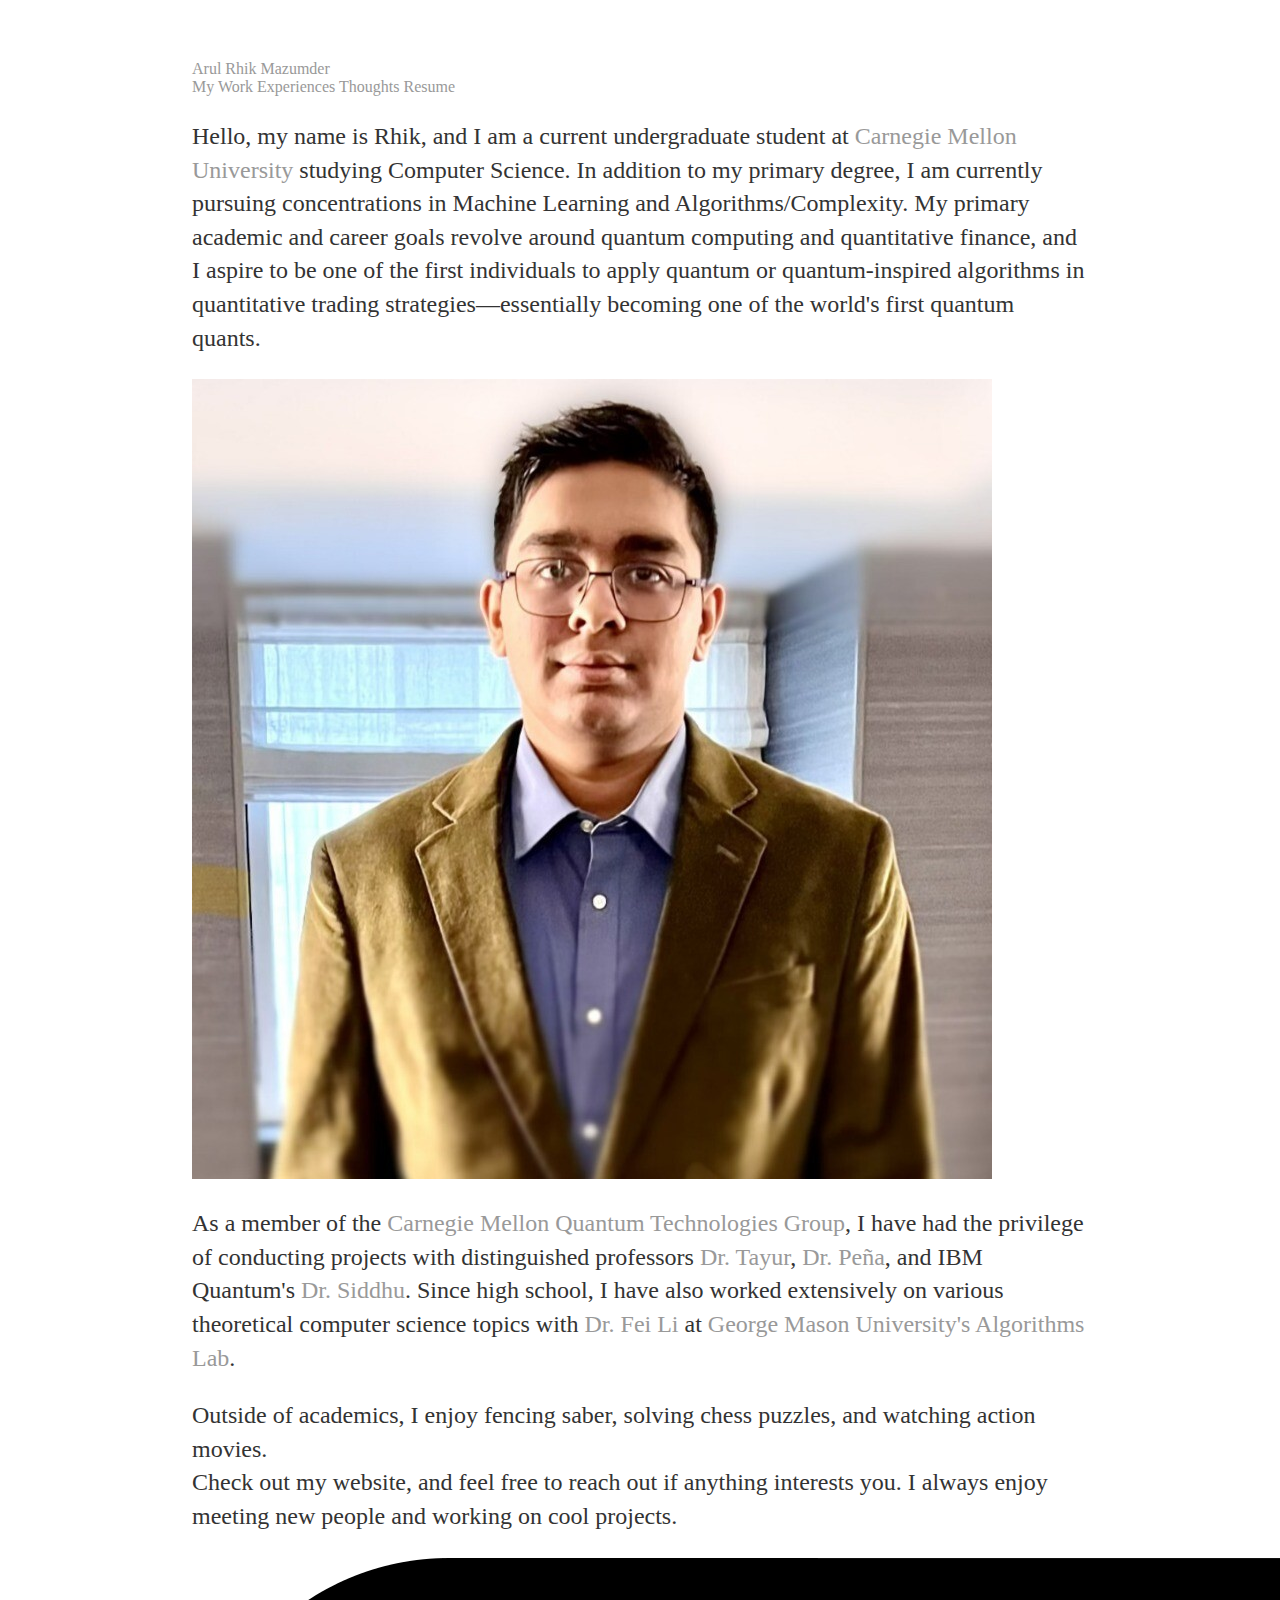
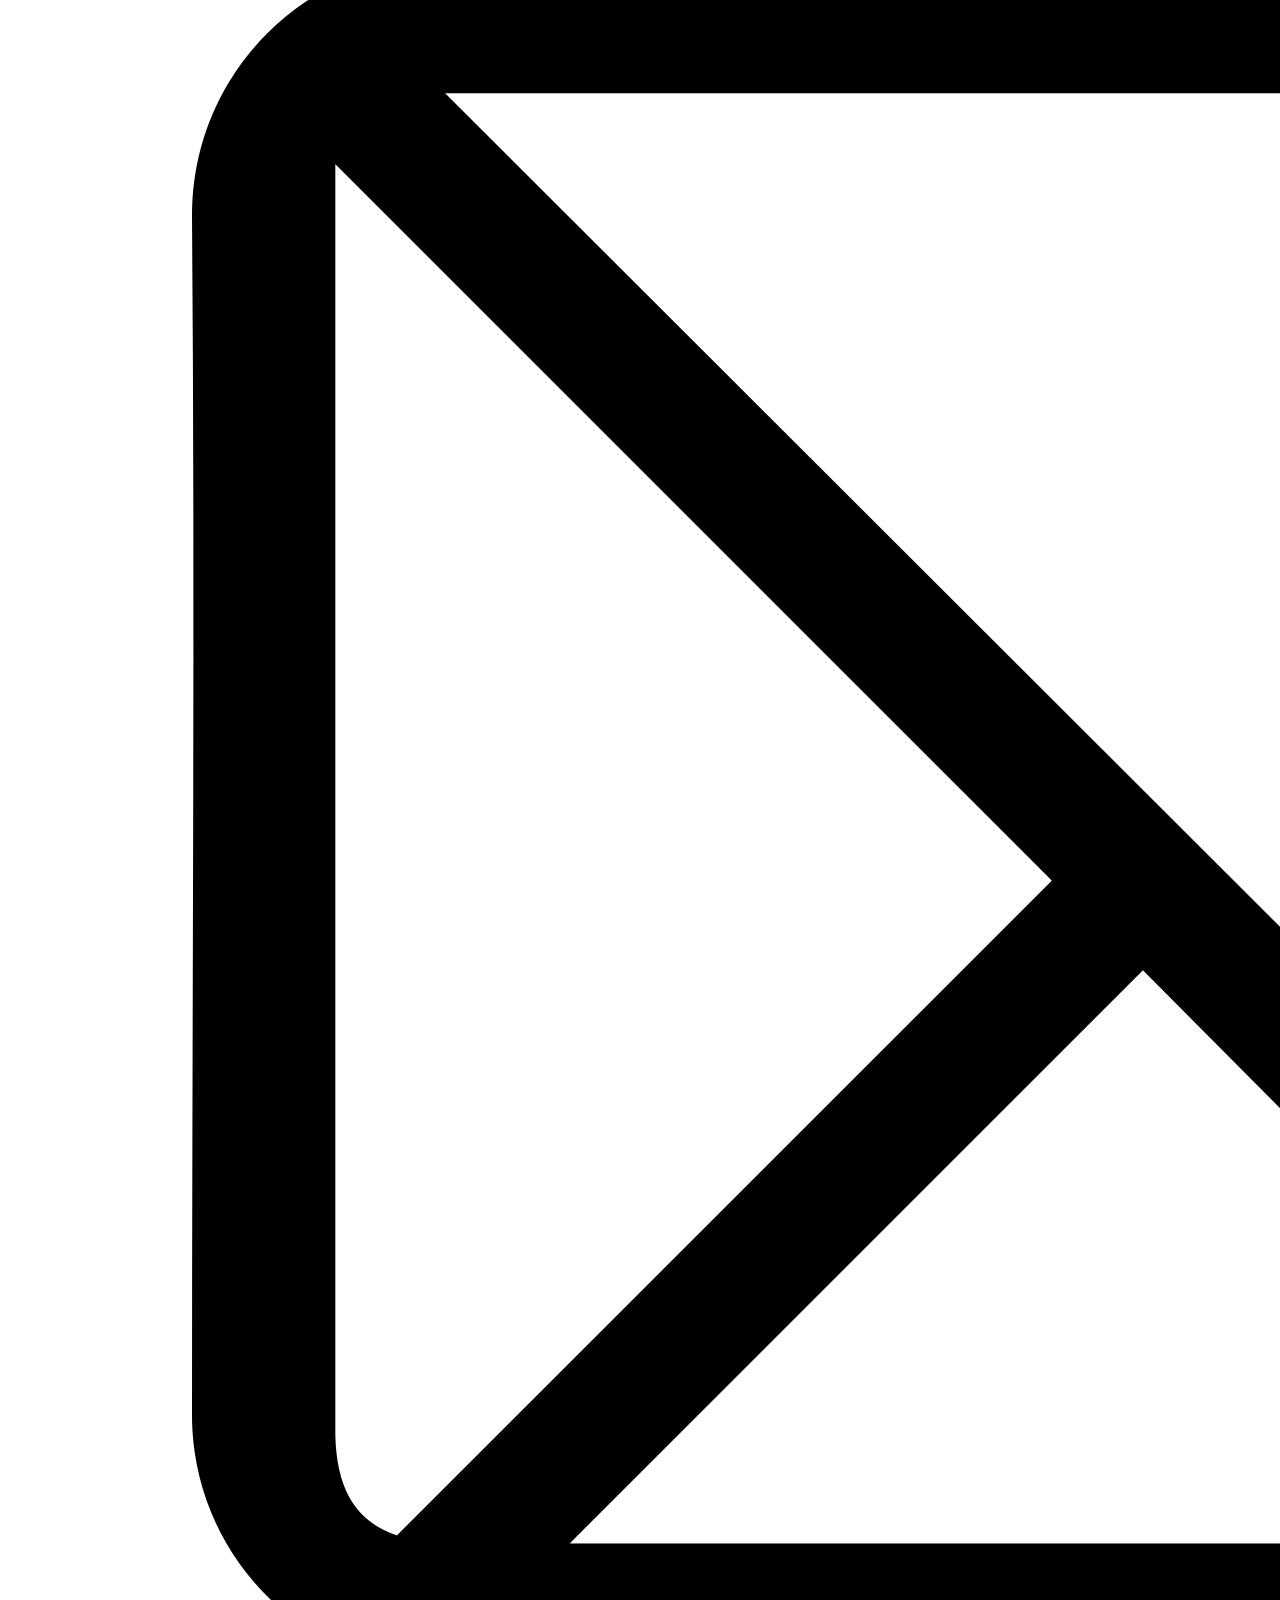
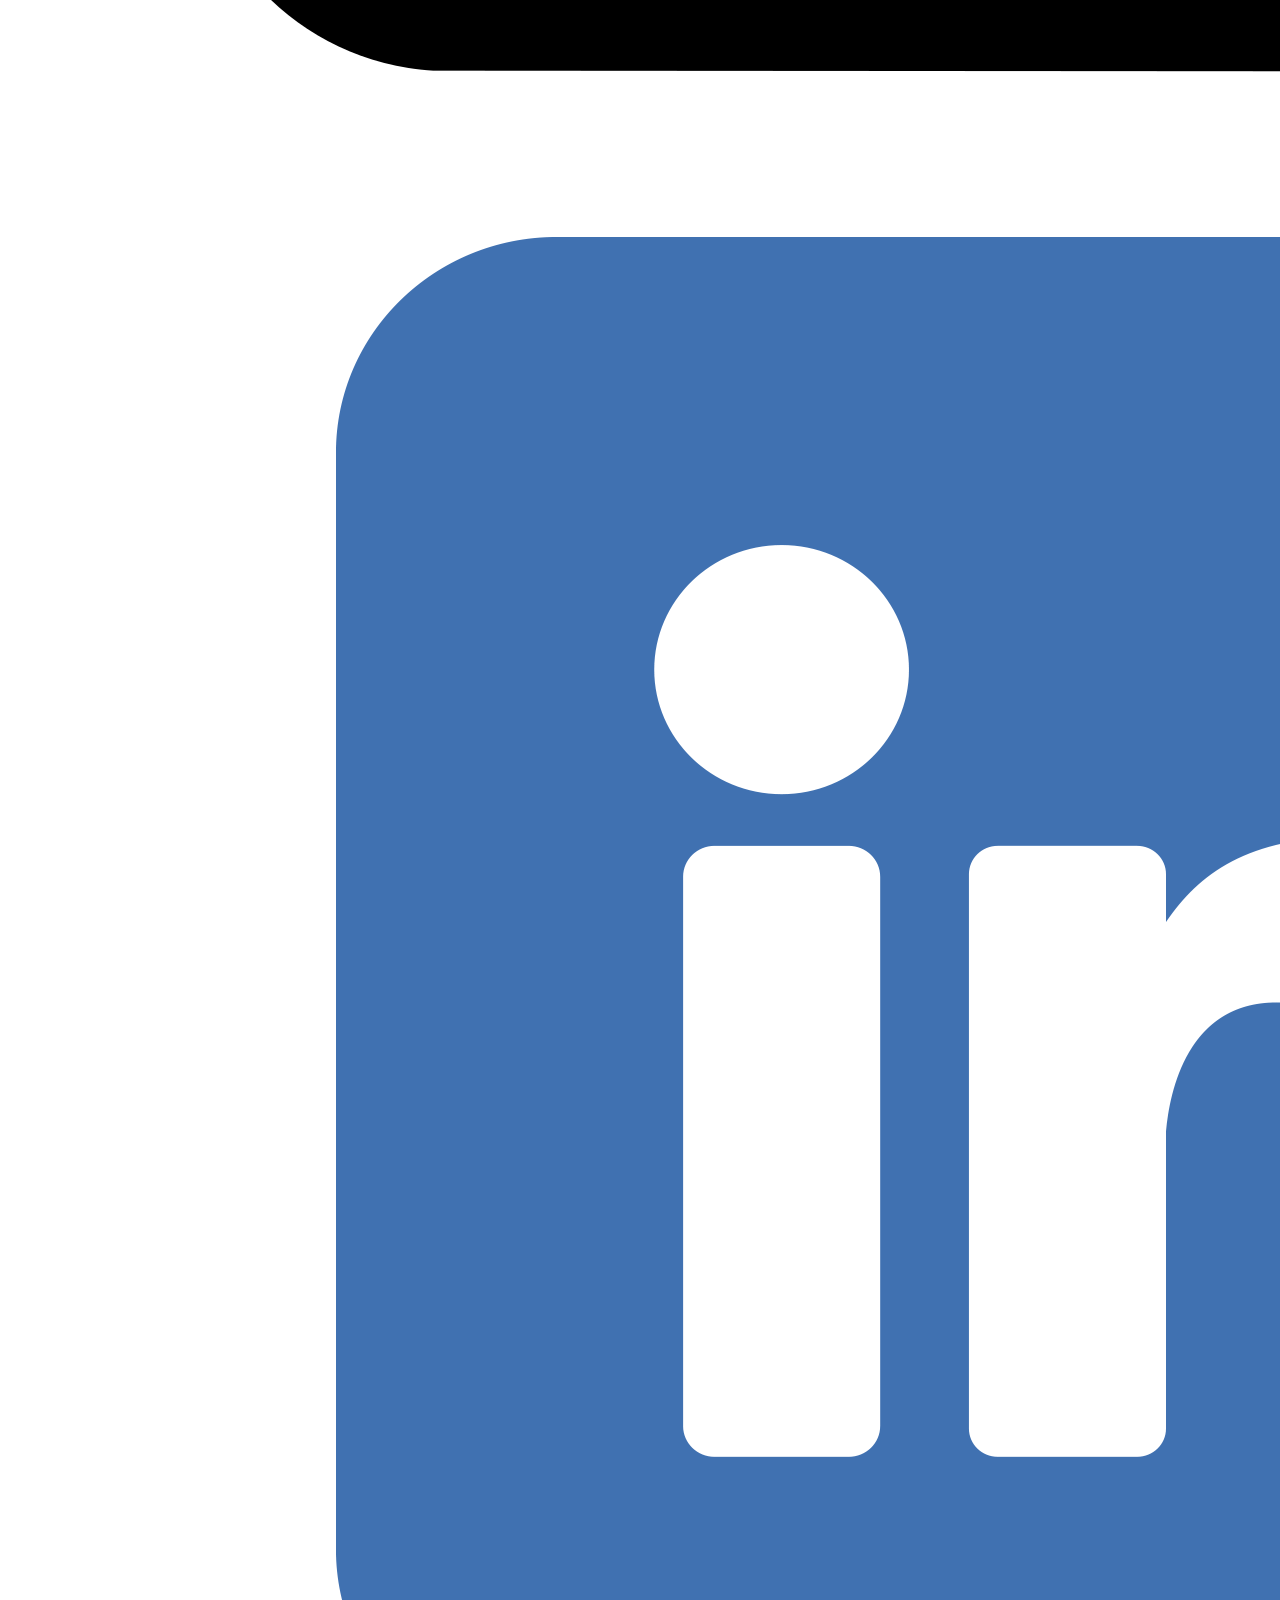
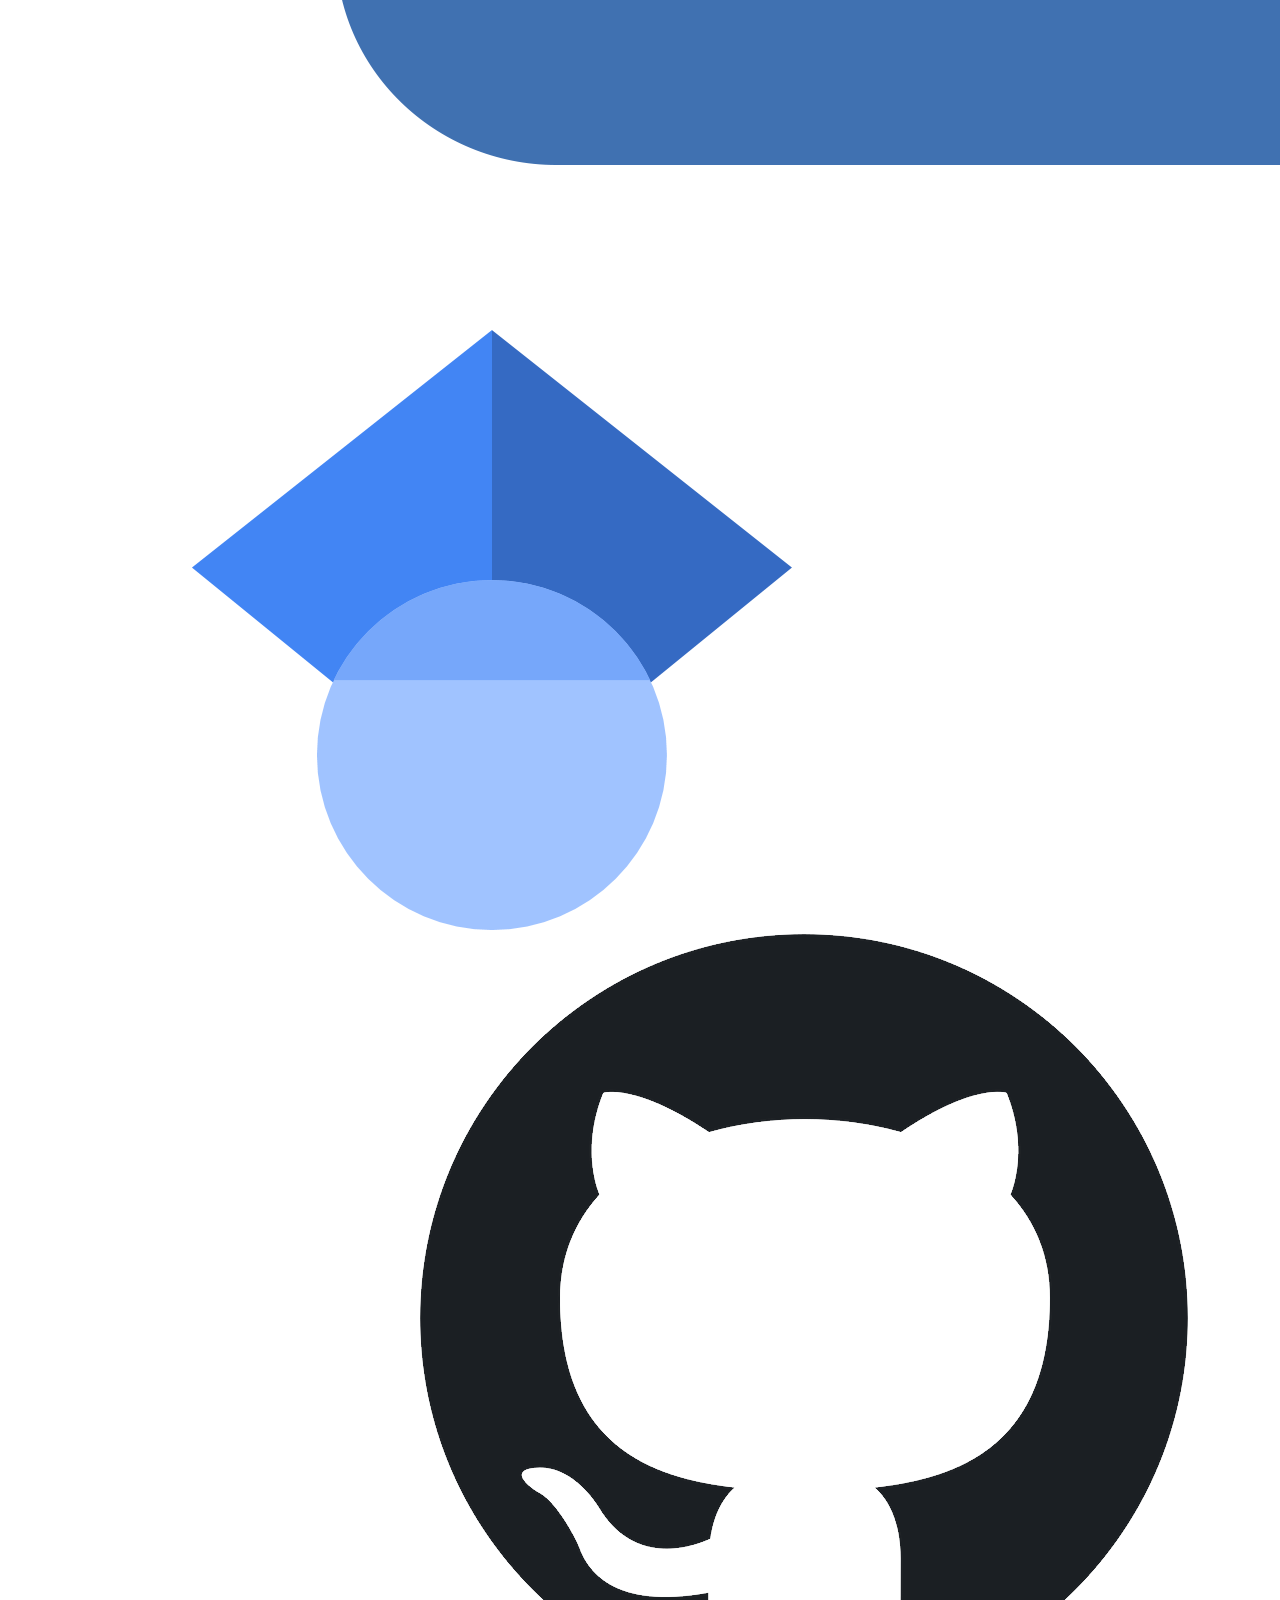
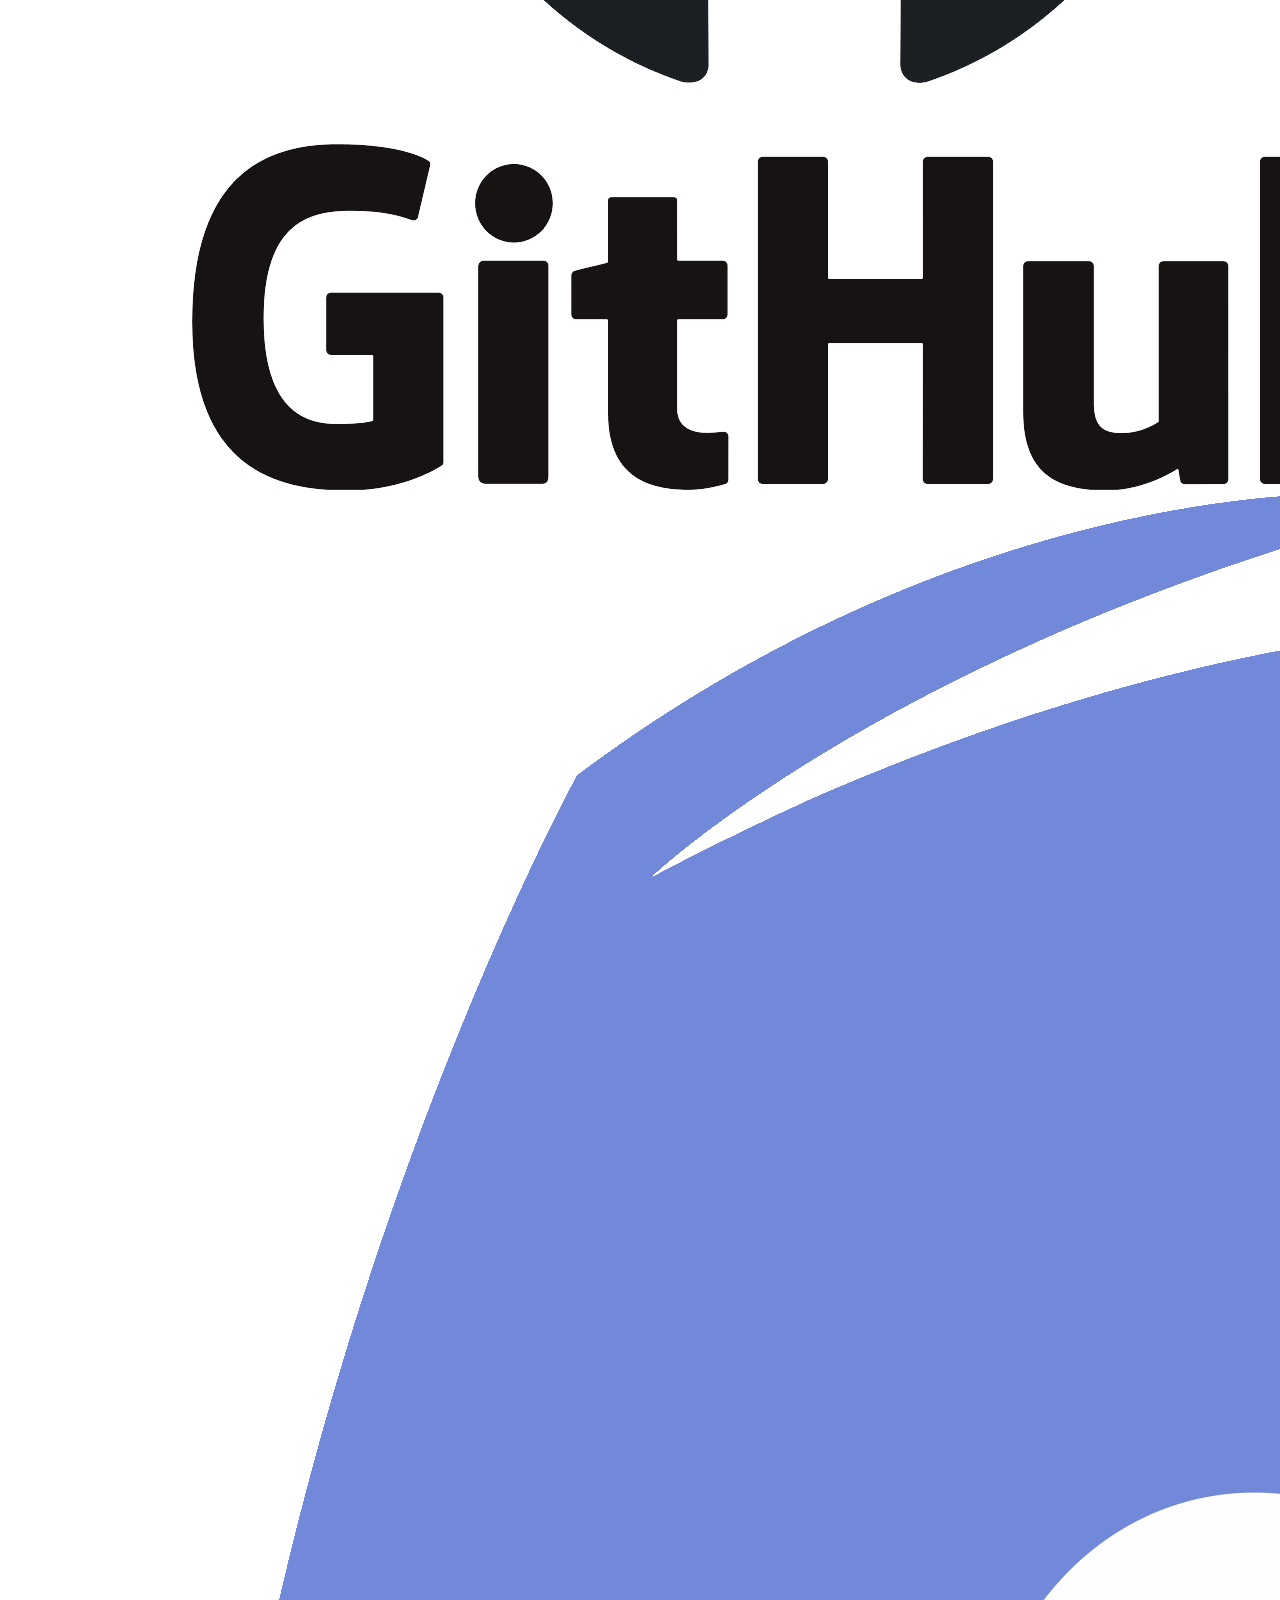
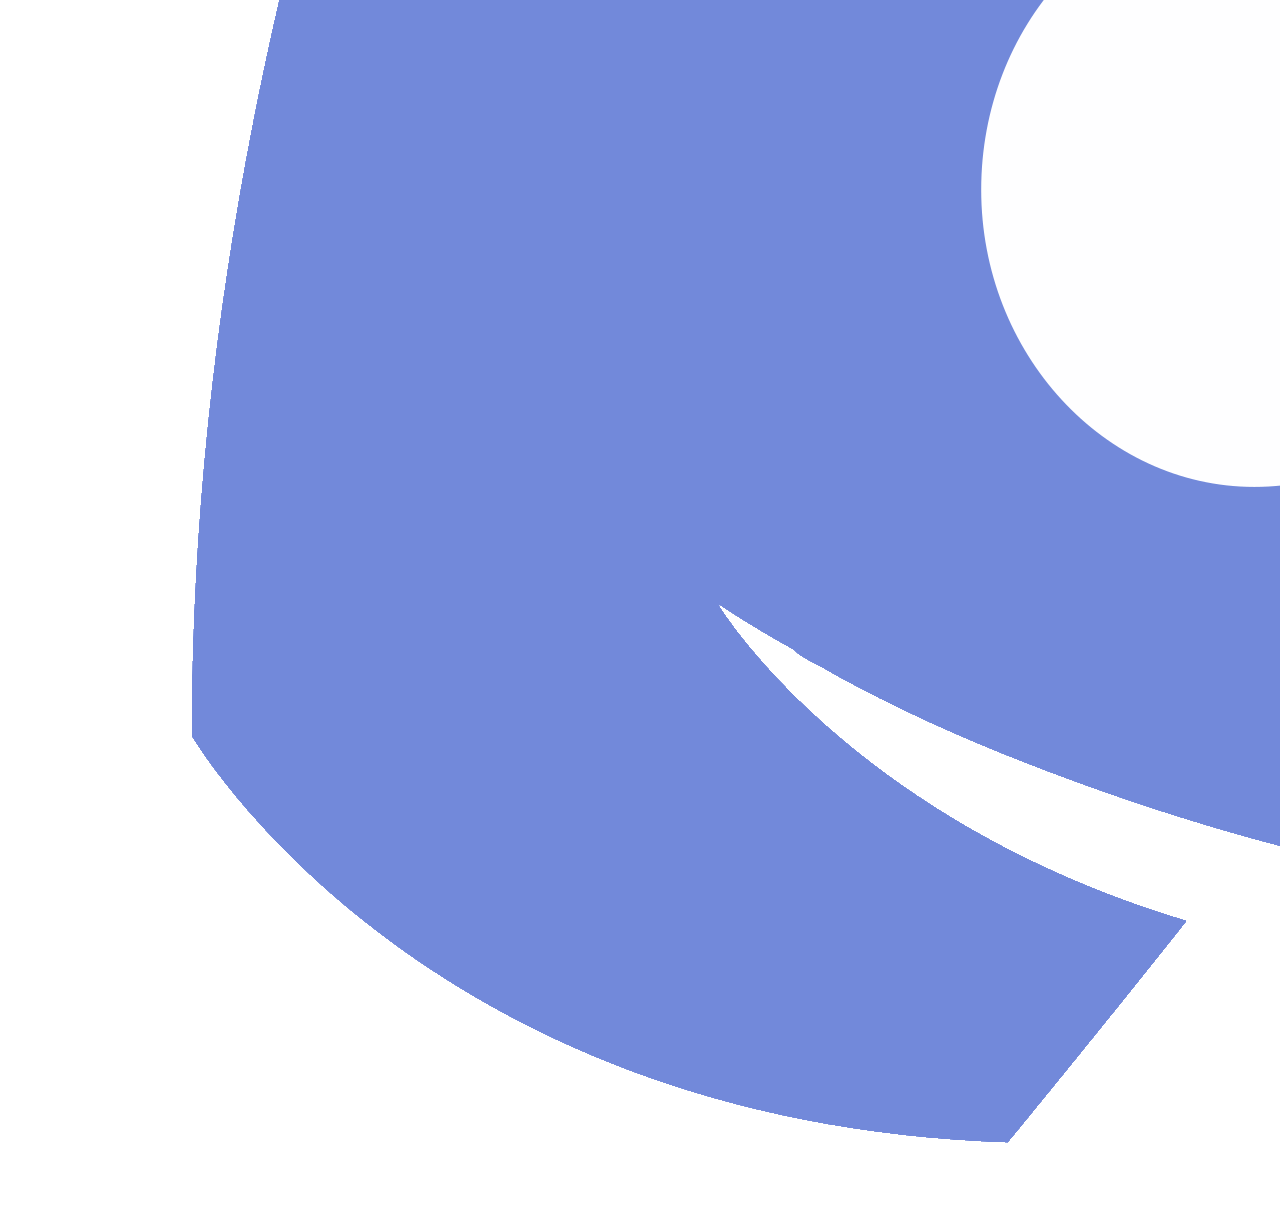
<file: index.html>
<!DOCTYPE html>
<html>
    <head>
        <link rel="stylesheet" href="main.css">
        <link href="https://fonts.googleapis.com/css2?family=Open+Sans:wght@400;700&display=swap" rel="stylesheet">
        <link rel="stylesheet" href="https://cdnjs.cloudflare.com/ajax/libs/font-awesome/6.0.0-beta3/css/all.min.css">
    </head>
    <body>
        <div class="top">
            <div class="topnav">
                <a class="main" href="index.html">Arul Rhik Mazumder</a>
                <div class = "nav">
                    <a href="projects.html">My Work</a>
                    <a href="education.html">Experiences</a>
                    <a href="blog.html">Thoughts</a>
                    <a href="updated_resume.pdf">Resume</a>
                </div>
            </div>
        </div>
        <div class="container">
            <p>Hello, my name is Rhik, and I am a current undergraduate student at <a href="https://www.cmu.edu/" target="_blank">Carnegie Mellon University</a> studying Computer Science.
                In addition to my primary degree, I am currently pursuing concentrations in Machine Learning and Algorithms/Complexity. My primary academic and career goals revolve around quantum computing and quantitative finance, and I aspire to be one of the first individuals to apply quantum or quantum-inspired algorithms in quantitative trading strategies—essentially becoming one of the world's first quantum quants.<br>
            </p>
            <img src="media/images/headshot.jpg" alt="headshot.jpg">
        </div>
        <p> As a member of the <a href="https://www.cmu.edu/tepper/faculty-and-research/research/quantum-computing-business.html" target="_blank">Carnegie Mellon Quantum Technologies Group</a>, I have had the privilege of conducting projects with distinguished professors <a href="https://scholars.cmu.edu/4733-sridhar-tayur" target="_blank">Dr. Tayur</a>, <a href="https://www.cmu.edu/math/people/faculty/pena.html" target="_blank">Dr. Peña</a>, and IBM Quantum's <a href="https://ieeexplore.ieee.org/author/37088887621" target="_blank">Dr. Siddhu</a>. Since high school, I have also worked extensively on various theoretical computer science topics with <a href="https://www.gmu.edu/profiles/fli4" target="_blank">Dr. Fei Li</a> at <a href="https://sites.google.com/site/algorithmlabgmu/home?authuser=0" target="_blank">George Mason University's Algorithms Lab</a>.
        </p>
        <p> Outside of academics, I enjoy fencing saber, solving chess puzzles, and watching action movies. <br>
            Check out my website, and feel free to reach out if anything interests you. I always enjoy meeting new people and working on cool projects.
        </p>
        <div class="social-icons">
            <a href="mailto:arul.rhik@gmail.com?subject=Hello%20Arul&body=Hi%20Arul,%0D%0A%0D%0AI%20wanted%20to%20reach%20out%20to%20you%20regarding..." class="email-link">
                <img src="media/images/email-icon-png-download-icons-logos-emojis-email-icons-2400 (1).png" alt="Gmail">
            </a>
            <a href="https://www.linkedin.com/in/arul-mazumder-370294239/">
                <img src="media/images/Linkedin-logo-on-transparent-Background-PNG-.png" alt="LinkedIn">
            </a>
            <a href="https://scholar.google.com/citations?user=NU6USH0AAAAJ&hl=en">
                <img src="media/images/google-scholar.png" alt="Google scholar">
            </a>
            <a href="https://github.com/arulrhikm" target="_blank">
                <img src="media/images/github_PNG20.png" alt="GitHub">
            </a>
            <a href="https://discordapp.com/users/TheBigR#0701" target="_blank">
                <img src="media/images/17-179788_discord-logo-01-discord-logo-png.png" alt="Discord">
            </a>
        </div>
    </body>
</html>
</file>
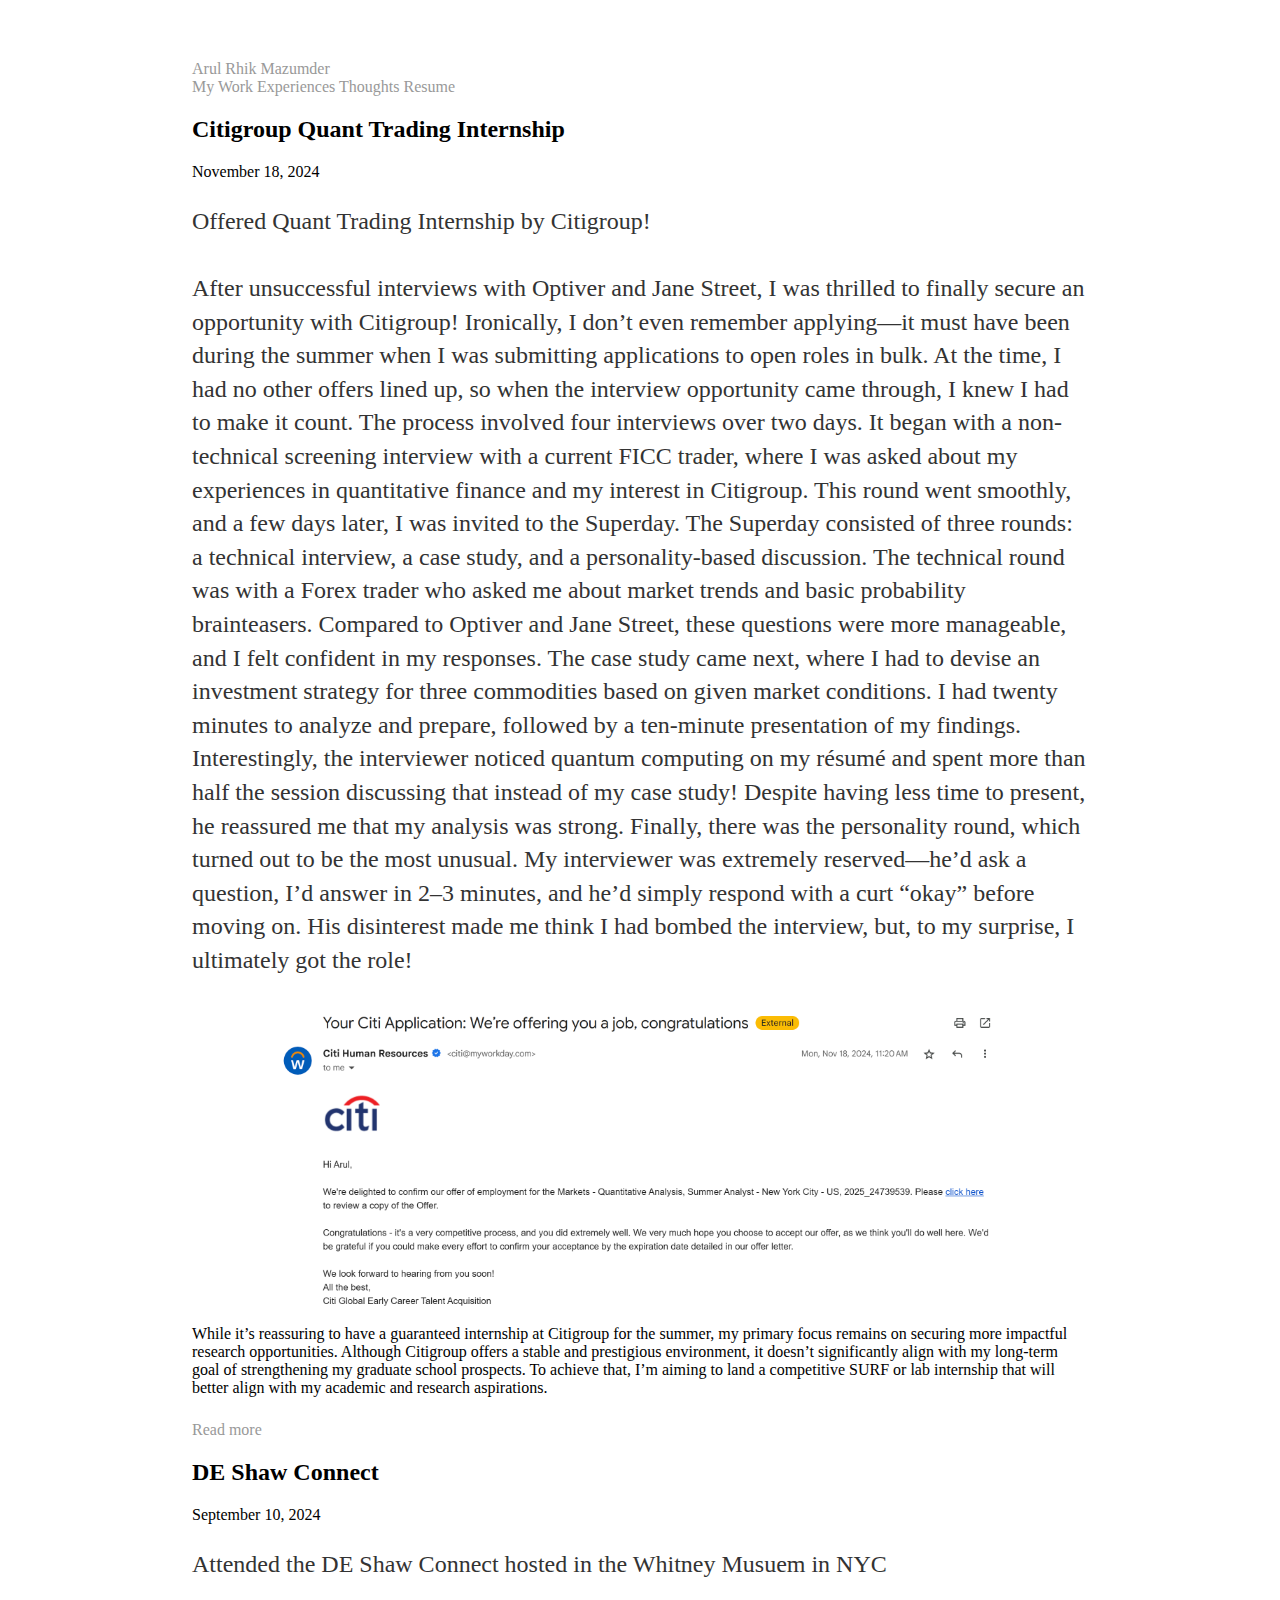
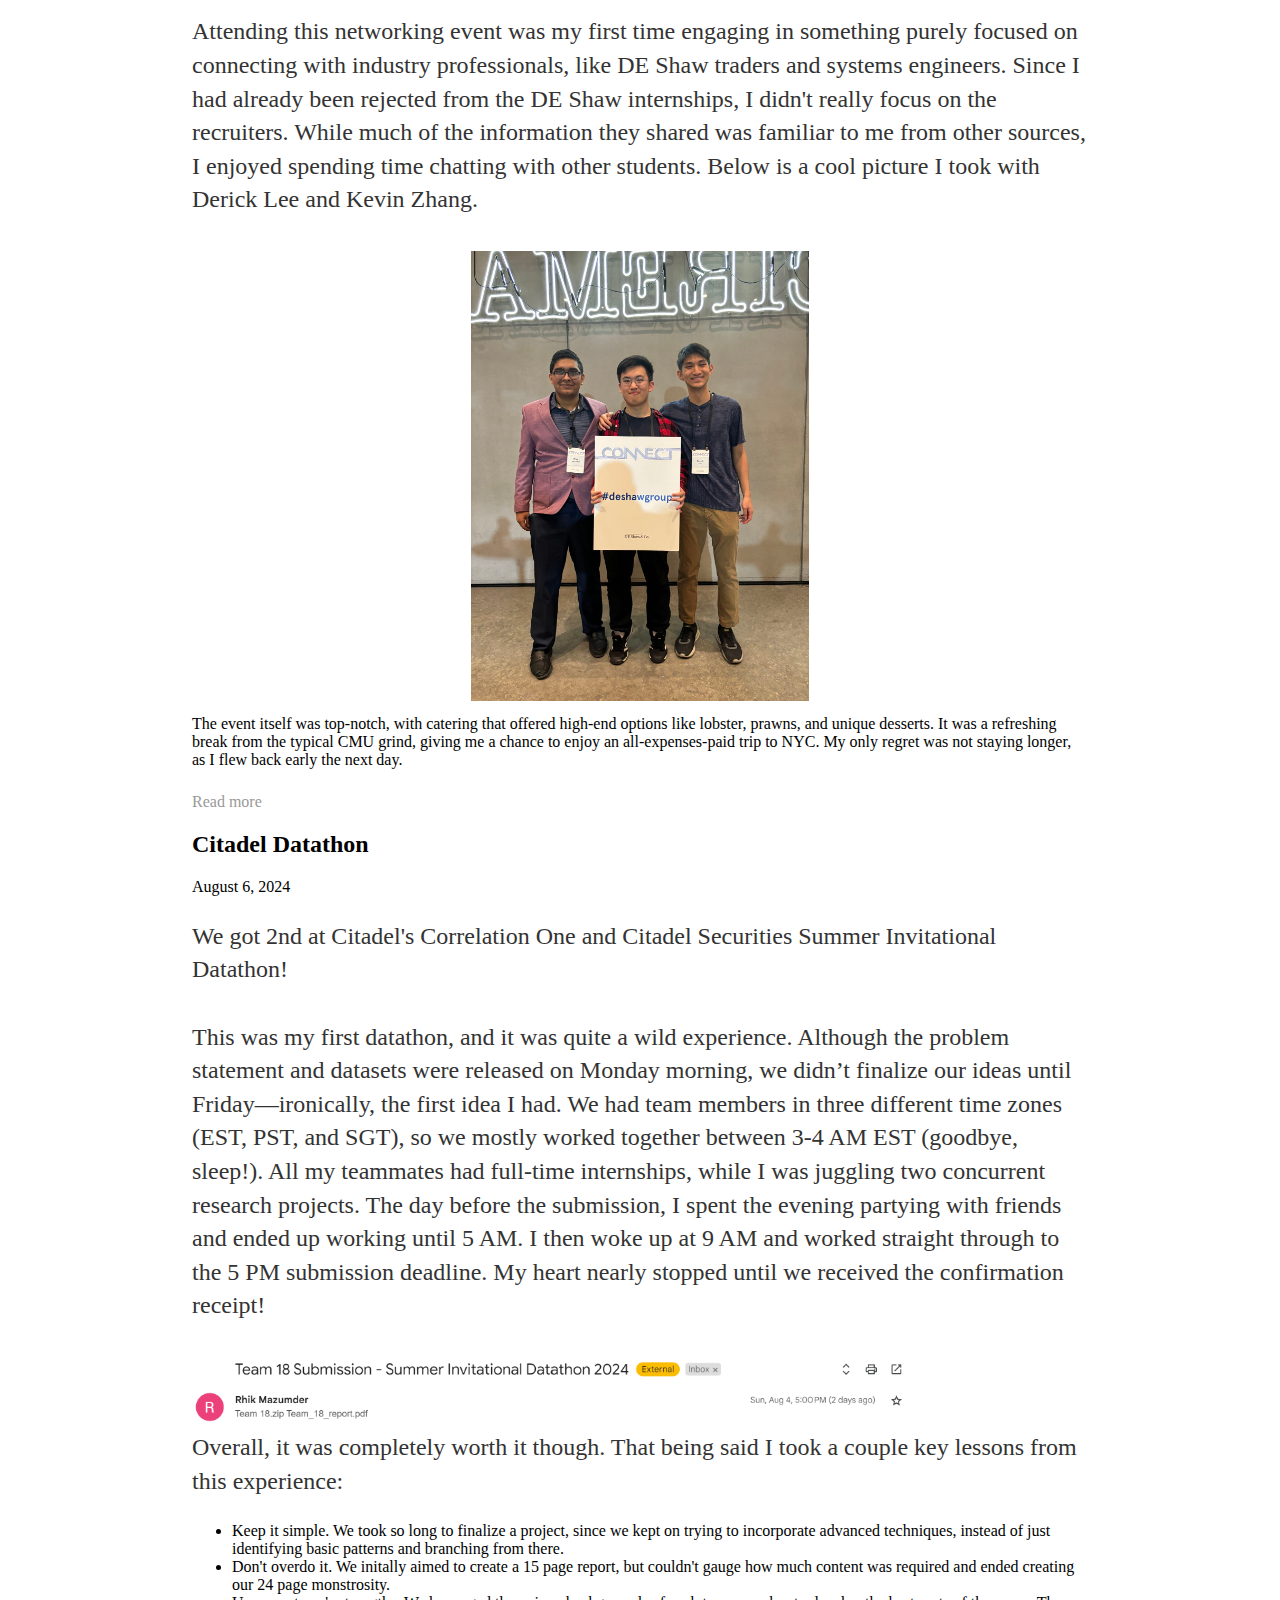
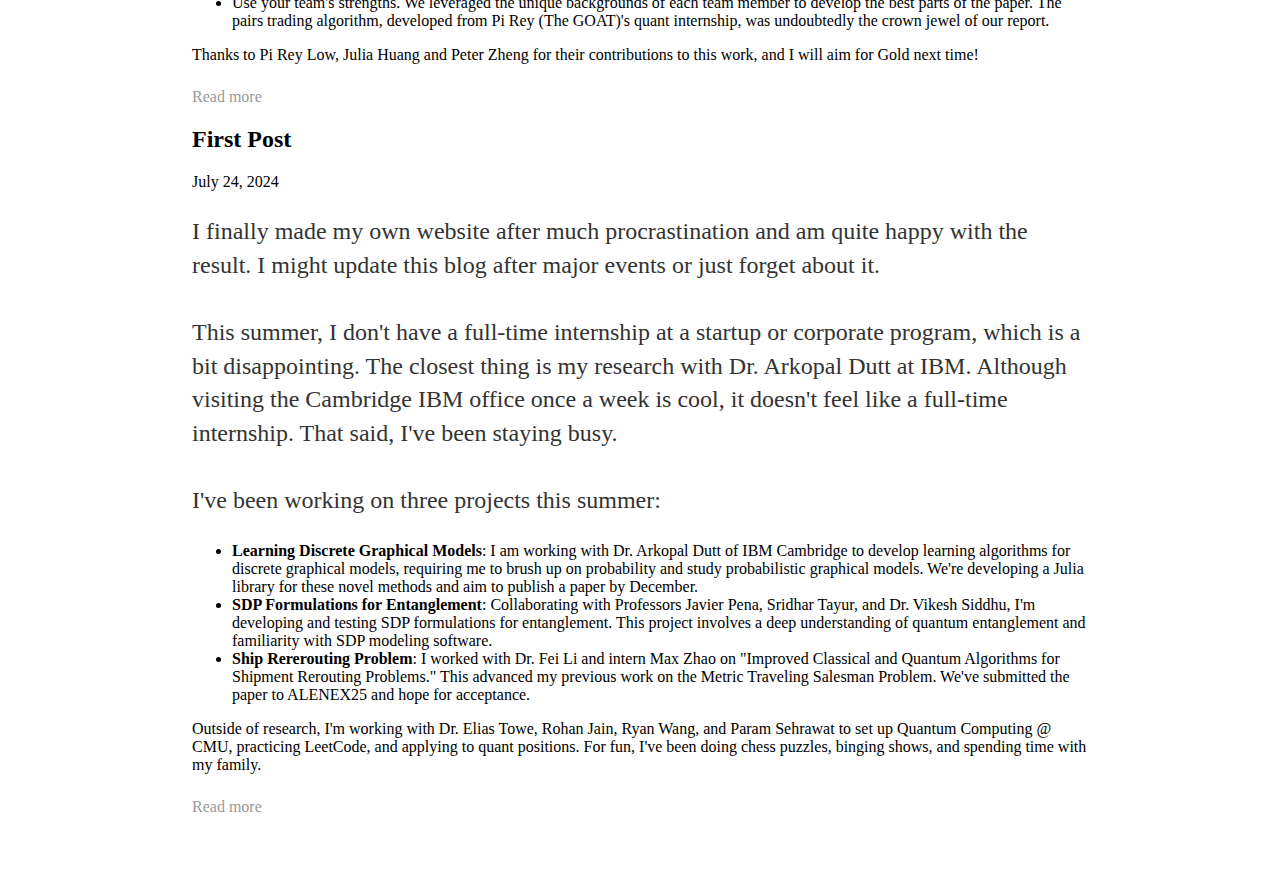
<file: blog.html>
<!DOCTYPE html>
<html lang="en">
<head>
    <meta charset="UTF-8">
    <meta name="viewport" content="width=device-width, initial-scale=1.0">
    <link rel="stylesheet" href="main.css">
    <title>Blog - Arul Rhik Mazumder</title>
</head>
<blogbody>
    <div class="top">
        <div class="topnav">
            <a class="main" href="index.html">Arul Rhik Mazumder</a>
            <div class="nav">
                <a href="projects.html">My Work</a>
                <a href="education.html">Experiences</a>
                <a href="blog.html">Thoughts</a>
                <a href="updated_resume.pdf">Resume</a>
            </div>
        </div>
    </div>

    <div class="blogcontainer">
        <div class="blogpost">
            <h2 class="blogpost-title">Citigroup Quant Trading Internship</h2>
            <div class="blogpost-meta">November 18, 2024</div>
            <div class="blogpost-content">
                <p>
                    Offered Quant Trading Internship by Citigroup!<br>
                    <br>
                    After unsuccessful interviews with Optiver and Jane Street, I was thrilled to finally secure an opportunity with Citigroup! Ironically, I don’t even remember applying—it must have been during the summer when I was submitting applications to open roles in bulk. At the time, I had no other offers lined up, so when the interview opportunity came through, I knew I had to make it count.

The process involved four interviews over two days. It began with a non-technical screening interview with a current FICC trader, where I was asked about my experiences in quantitative finance and my interest in Citigroup. This round went smoothly, and a few days later, I was invited to the Superday.

The Superday consisted of three rounds: a technical interview, a case study, and a personality-based discussion.

The technical round was with a Forex trader who asked me about market trends and basic probability brainteasers. Compared to Optiver and Jane Street, these questions were more manageable, and I felt confident in my responses.

The case study came next, where I had to devise an investment strategy for three commodities based on given market conditions. I had twenty minutes to analyze and prepare, followed by a ten-minute presentation of my findings. Interestingly, the interviewer noticed quantum computing on my résumé and spent more than half the session discussing that instead of my case study! Despite having less time to present, he reassured me that my analysis was strong.

Finally, there was the personality round, which turned out to be the most unusual. My interviewer was extremely reserved—he’d ask a question, I’d answer in 2–3 minutes, and he’d simply respond with a curt “okay” before moving on. His disinterest made me think I had bombed the interview, but, to my surprise, I ultimately got the role!
                    <div style="text-align: center; padding: 10px;">
                        <img src="media\images\citigroup-job.png" alt="Description of image" height="300">
                    </div>
                    
While it’s reassuring to have a guaranteed internship at Citigroup for the summer, my primary focus remains on securing more impactful research opportunities. Although Citigroup offers a stable and prestigious environment, it doesn’t significantly align with my long-term goal of strengthening my graduate school prospects. To achieve that, I’m aiming to land a competitive SURF or lab internship that will better align with my academic and research aspirations.
                </p>
            </div>
            <a class="read-more" onclick="toggleBlogPost(this)">Read more</a>
        </div>
        <div class="blogpost">
            <h2 class="blogpost-title">DE Shaw Connect</h2>
            <div class="blogpost-meta">September 10, 2024</div>
            <div class="blogpost-content">
                <p>
                    Attended the DE Shaw Connect hosted in the Whitney Musuem in NYC<br>
                    <br>
                    Attending this networking event was my first time engaging in something purely focused on connecting with industry professionals, like DE Shaw traders and systems engineers. Since I had already been rejected from the DE Shaw internships, I didn't really focus on the recruiters. While much of the information they shared was familiar to me from other sources, I enjoyed spending time chatting with other students. Below is a cool picture I took with Derick Lee and Kevin Zhang.
                    <div style="text-align: center; padding: 10px;">
                        <img src="media/images/1726100006509.png" alt="Description of image" height="450">
                    </div>
The event itself was top-notch, with catering that offered high-end options like lobster, prawns, and unique desserts. It was a refreshing break from the typical CMU grind, giving me a chance to enjoy an all-expenses-paid trip to NYC. My only regret was not staying longer, as I flew back early the next day.
                </p>
            </div>
            <a class="read-more" onclick="toggleBlogPost(this)">Read more</a>
        </div>
        <div class="blogpost">
            <h2 class="blogpost-title">Citadel Datathon</h2>
            <div class="blogpost-meta">August 6, 2024</div>
            <div class="blogpost-content">
                <p>
                    We got 2nd at Citadel's Correlation One and Citadel Securities Summer Invitational Datathon!<br>
                    <br>
                    This was my first datathon, and it was quite a wild experience. Although the problem statement and datasets were released on Monday morning, we didn’t finalize our ideas until Friday—ironically, the first idea I had. We had team members in three different time zones (EST, PST, and SGT), so we mostly worked together between 3-4 AM EST (goodbye, sleep!).

All my teammates had full-time internships, while I was juggling two concurrent research projects. The day before the submission, I spent the evening partying with friends and ended up working until 5 AM. I then woke up at 9 AM and worked straight through to the 5 PM submission deadline. My heart nearly stopped until we received the confirmation receipt!<br>
                    <br>
                    <img src="media/images/datathonsubmissiontime.png" alt="Description of image" height="65">
                    <br>
                    Overall, it was completely worth it though. That being said I took a couple key lessons from this experience:
                    <ul>
                        <li>Keep it simple. We took so long to finalize a project, since we kept on trying to incorporate advanced techniques, instead of just identifying basic patterns and branching from there.</li>
                        <li>Don't overdo it. We initally aimed to create a 15 page report, but couldn't gauge how much content was required and ended creating our 24 page monstrosity.</li>
                        <li>Use your team's strengths. We leveraged the unique backgrounds of each team member to develop the best parts of the paper. The pairs trading algorithm, developed from Pi Rey (The GOAT)'s quant internship, was undoubtedly the crown jewel of our report.
                        </li>
                    </ul>
                    Thanks to Pi Rey Low, Julia Huang and Peter Zheng for their contributions to this work, and I will aim for Gold next time!
                </p>
            </div>
            <a class="read-more" onclick="toggleBlogPost(this)">Read more</a>
        </div>
        <div class="blogpost">
            <h2 class="blogpost-title">First Post</h2>
            <div class="blogpost-meta">July 24, 2024</div>
            <div class="blogpost-content">
                <p>
                    I finally made my own website after much procrastination and am quite happy with the result. I might update this blog after major events or just forget about it.<br>
                    <br>
                    This summer, I don't have a full-time internship at a startup or corporate program, which is a bit disappointing. The closest thing is my research with Dr. Arkopal Dutt at IBM. Although visiting the Cambridge IBM office once a week is cool, it doesn't feel like a full-time internship. That said, I've been staying busy.<br>
                    <br>
                    I've been working on three projects this summer:<br>
                    <ul>
                        <li><b>Learning Discrete Graphical Models</b>: I am working with Dr. Arkopal Dutt of IBM Cambridge to develop learning algorithms for discrete graphical models, requiring me to brush up on probability and study probabilistic graphical models. We're developing a Julia library for these novel methods and aim to publish a paper by December.</li>
                        <li><b>SDP Formulations for Entanglement</b>: Collaborating with Professors Javier Pena, Sridhar Tayur, and Dr. Vikesh Siddhu, I'm developing and testing SDP formulations for entanglement. This project involves a deep understanding of quantum entanglement and familiarity with SDP modeling software.</li>
                        <li><b>Ship Rererouting Problem</b>: I worked with Dr. Fei Li and intern Max Zhao on "Improved Classical and Quantum Algorithms for Shipment Rerouting Problems." This advanced my previous work on the Metric Traveling Salesman Problem. We've submitted the paper to ALENEX25 and hope for acceptance.</li>
                    </ul>     
                    Outside of research, I'm working with Dr. Elias Towe, Rohan Jain, Ryan Wang, and Param Sehrawat to set up Quantum Computing @ CMU, practicing LeetCode, and applying to quant positions. For fun, I've been doing chess puzzles, binging shows, and spending time with my family.
                </p>
            </div>
            <a class="read-more" onclick="toggleBlogPost(this)">Read more</a>
        </div>
    </div>
    <script>
        function toggleBlogPost(linkElement) {
            var content = linkElement.previousElementSibling;
            if (content.style.display === "none" || content.style.display === "") {
                content.style.display = "block";
                linkElement.textContent = "Read less"; // Optional: change link text
            } else {
                content.style.display = "none";
                linkElement.textContent = "Read more"; // Optional: change link text
            }
        }
    </script>
</body>
</html>
</file>
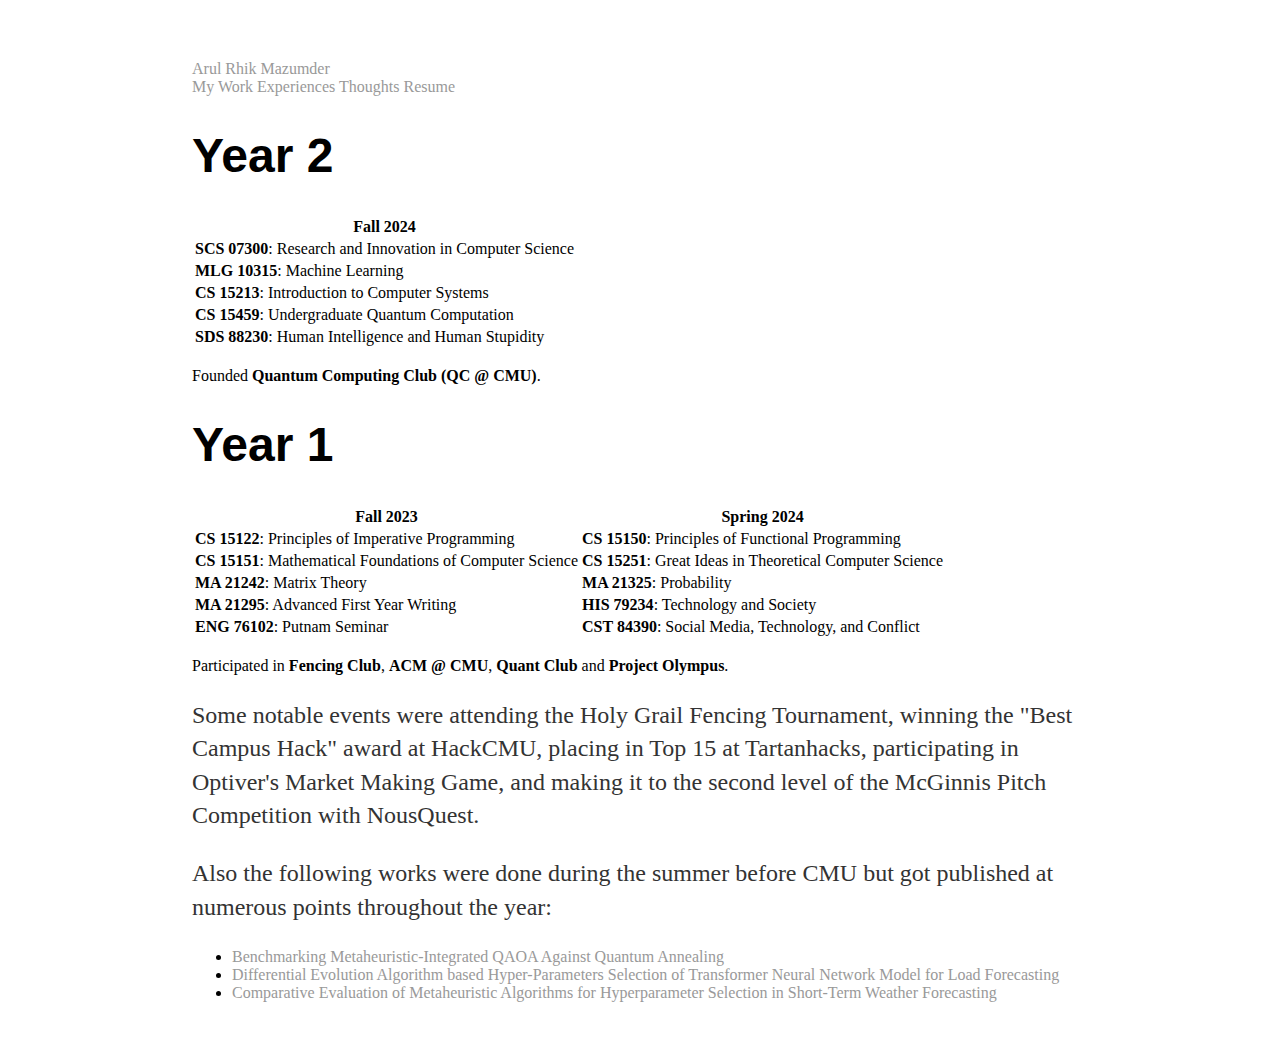
<file: courses.html>
<!DOCTYPE html>
<html lang="en">
<head>
    <meta charset="UTF-8">
    <meta name="viewport" content="width=device-width, initial-scale=1.0">
    <link rel="stylesheet" href="main.css">
    <style>
        .tab {
            display: inline-block;
            margin-left: 40px; /* Adjust the value as needed */
        }
    </style>
    <title>Academic Life - Arul Rhik Mazumder</title>
</head>
<blogbody>
    <div class="top">
        <div class="topnav">
            <a class="main" href="index.html">Arul Rhik Mazumder</a>
            <div class="nav">
                <a href="projects.html">My Work</a>
                <a href="education.html">Experiences</a>
                <a href="blog.html">Thoughts</a>
                <a href="updatedresume.pdf">Resume</a>
            </div>
        </div>
        <h1>Year 2</h1>
        <table>
            <thead>
                <tr>
                    <th>Fall 2024</th>
                    <th></th>
                </tr>
            </thead>
            <tbody>
                <tr>
                    <td><b>SCS 07300</b>: Research and Innovation in Computer Science</td>
                    <td></td>
                </tr>
                <tr>
                    <td>
                        <b>MLG 10315</b>: Machine Learning
                    </td>
                    <td></td>
                </tr>
                <tr>
                    <td><b>CS 15213</b>: Introduction to Computer Systems</td>
                    <td></td>
                </tr>
                <tr>
                    <td><b>CS 15459</b>: Undergraduate Quantum Computation</td>
                    <td></td>
                </tr>
                <tr>
                    <td><b>SDS 88230</b>: Human Intelligence and Human Stupidity</td>
                    <td></td>
                </tr>
            </tbody>
        </table><br>
        Founded <b>Quantum Computing Club (QC @ CMU)</b>. 
        <h1>Year 1</h1>
        <table>
            <thead>
                <tr>
                    <th>Fall 2023</th>
                    <th>Spring 2024</th>
                </tr>
            </thead>
            <tbody>
                <tr>
                    <td><b>CS 15122</b>: Principles of Imperative Programming</td>
                    <td><b>CS 15150</b>: Principles of Functional Programming</td>
                </tr>
                <tr>
                    <td>
                        <b>CS 15151</b>: Mathematical Foundations of 
                        Computer Science
                    </td>
                    <td><b>CS 15251</b>: Great Ideas in Theoretical Computer Science</td>
                </tr>
                <tr>
                    <td><b>MA 21242</b>: Matrix Theory</td>
                    <td><b>MA 21325</b>: Probability</td>
                </tr>
                <tr>
                    <td><b>MA 21295</b>: Advanced First Year Writing</td>
                    <td><b>HIS 79234</b>: Technology and Society</td>
                </tr>
                <tr>
                    <td><b>ENG 76102</b>: Putnam Seminar</td>
                    <td><b>CST 84390</b>: Social Media, Technology, and Conflict</td>
                </tr>
            </tbody>
        </table><br>
        Participated in <b>Fencing Club</b>, <b>ACM @ CMU</b>, <b>Quant Club</b> and <b>Project Olympus</b>. <br>
        
        <p>Some notable events were attending the Holy Grail Fencing Tournament, winning the "Best Campus Hack" award at HackCMU, placing in Top 15 at Tartanhacks, participating in Optiver's Market Making Game, and 
           making it to the second level of the McGinnis Pitch Competition with NousQuest.
        </p>

        <p>Also the following works were done during the summer before CMU but got published at numerous points throughout the year:
            <ul>
                <li><a href="https://link.springer.com/chapter/10.1007/978-3-031-62269-4_42">Benchmarking Metaheuristic-Integrated QAOA Against Quantum Annealing</li>
                <li><a href="https://ieeexplore.ieee.org/document/10371846">Differential Evolution Algorithm based
                    Hyper-Parameters Selection of Transformer
                    Neural Network Model for Load Forecasting</li>
                <li><a href="https://arxiv.org/abs/2309.02600">Comparative Evaluation of Metaheuristic Algorithms for Hyperparameter Selection in Short-Term Weather Forecasting</li>
            </ul>
    </body>
    </div>
</file>
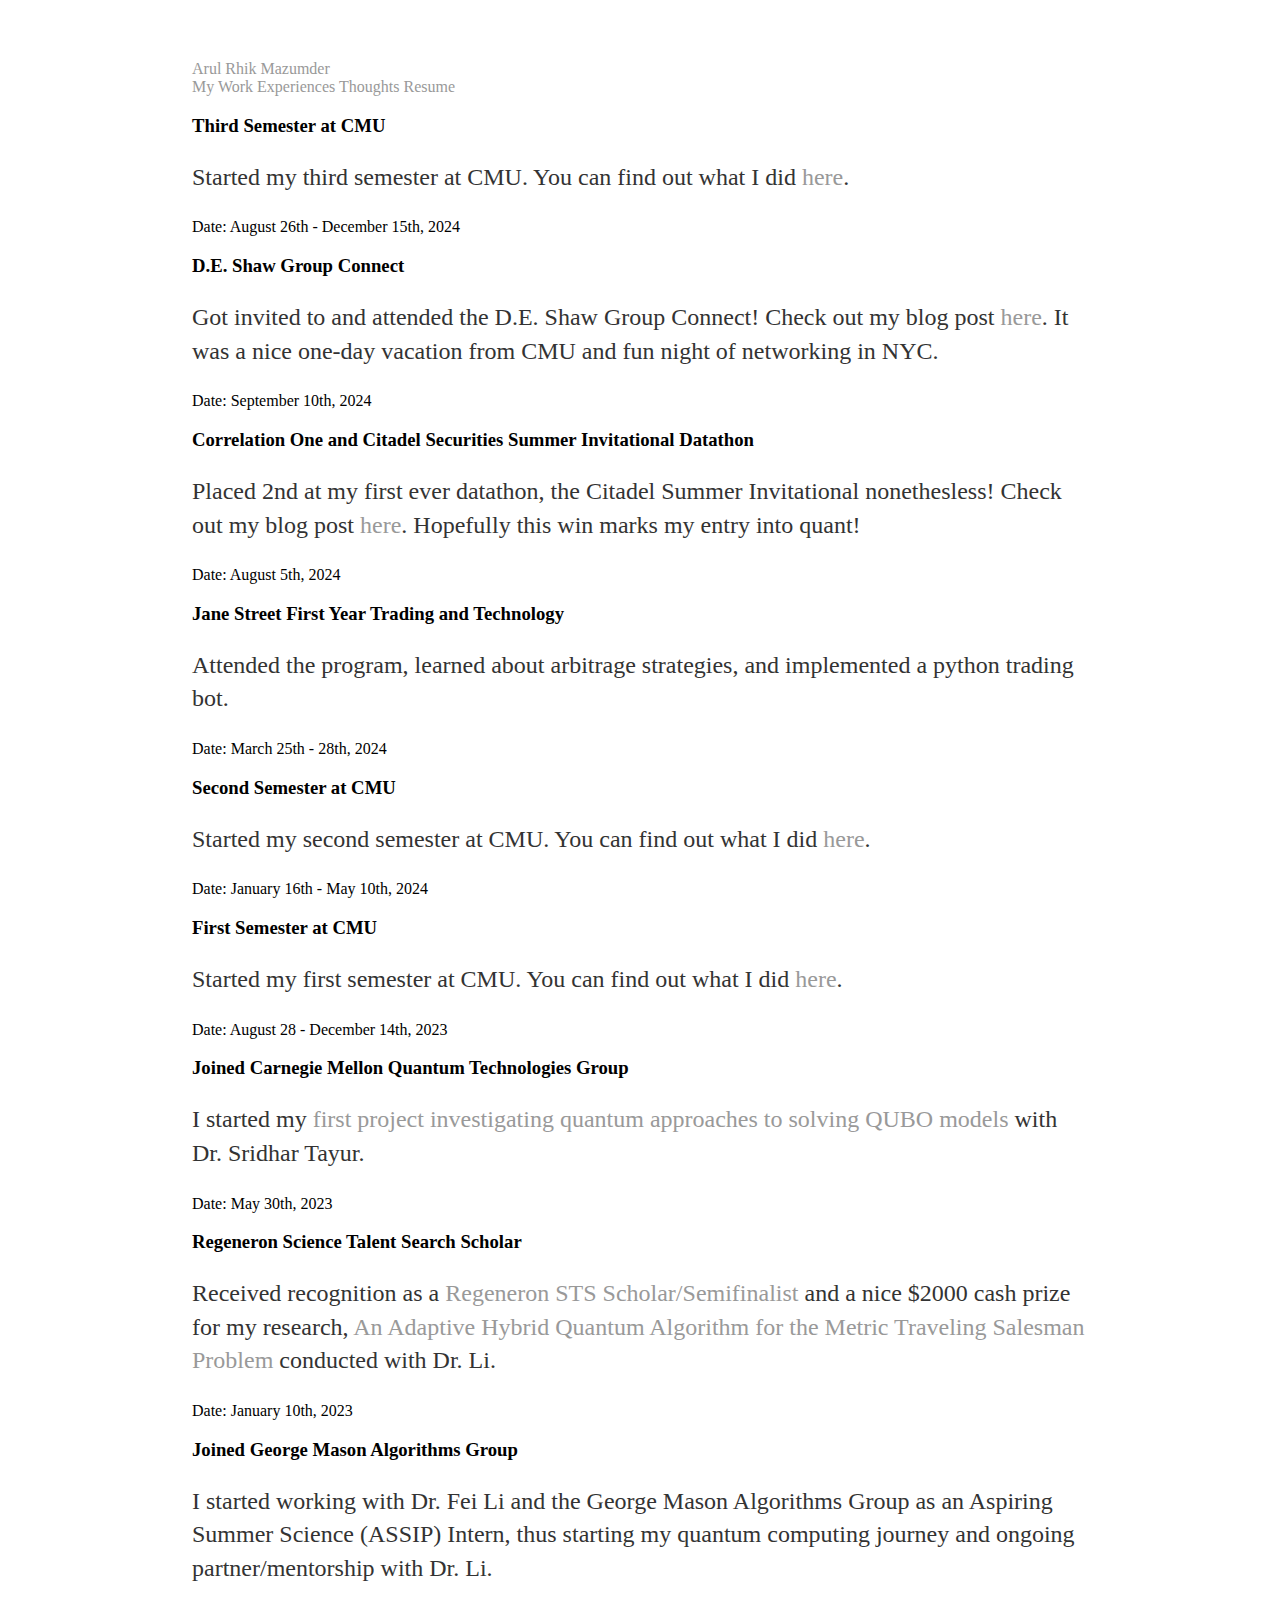
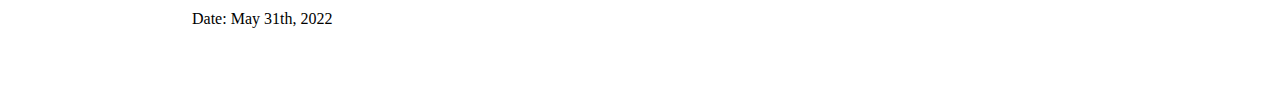
<file: education.html>
<!DOCTYPE html>
<html>
    <head>
        <link rel="stylesheet" href="main.css">
    </head>
    <body>
        <div class="top">
            <div class="topnav">
                <a class="main" href="index.html">Arul Rhik Mazumder</a>
                <div class = "nav">
                    <a  href="projects.html">My Work</a>
                    <a class="active" href="education.html">Experiences</a>
                    <a href="blog.html">Thoughts</a>
                    <a href="updated_resume.pdf">Resume</a>
                </div>
            </div>
        </div>
        
        <div class="timeline">
        <div class="timeline-line"></div>
        <div class="timeline-item">
            <div class="timeline-content">
                <h3>Third Semester at CMU</h3>
                <p>Started my third semester at CMU. You can find out what I did <a href="courses.html">here</a>.</p>
                <span class="date">Date: August 26th - December 15th, 2024</span>
            </div>
        </div>
        <div class="timeline-item">
            <div class="timeline-content">
                <h3>D.E. Shaw Group Connect</h3>
                <p> Got invited to and attended the D.E. Shaw Group Connect! Check out my blog post <a href="blog.html" target="_blank">here</a>. It was a nice one-day vacation from CMU and fun night of networking in NYC.</p>
                <span class="date">Date: September 10th, 2024</span>
            </div>
        </div>
        <div class="timeline-item">
            <div class="timeline-content">
                <h3>Correlation One and Citadel Securities Summer Invitational Datathon</h3>
                <p> Placed 2nd at my first ever datathon, the Citadel Summer Invitational nonethesless! Check out my blog post <a href="blog.html" target="_blank">here</a>. Hopefully this win marks my entry into quant!</p>
                <span class="date">Date: August 5th, 2024</span>
            </div>
        </div>
        <div class="timeline-item">
            <div class="timeline-content">
                <h3>Jane Street First Year Trading and Technology</h3>
                <p> Attended the program, learned about arbitrage strategies, and implemented a python trading bot.</p>
                <span class="date">Date: March 25th - 28th, 2024</span>
            </div>
        </div>
        <div class="timeline-item">
            <div class="timeline-content">
                <h3>Second Semester at CMU</h3>
                <p>Started my second semester at CMU. You can find out what I did <a href="courses.html">here</a>.</p>
                <span class="date">Date: January 16th - May 10th, 2024</span>
            </div>
        </div>
        <div class="timeline-item">
            <div class="timeline-content">
                <h3>First Semester at CMU</h3>
                <p>Started my first semester at CMU. You can find out what I did <a href="courses.html">here</a>.</p>
                <span class="date">Date: August 28 - December 14th, 2023</span>
            </div>
        </div>
        <div class="timeline-item">
            <div class="timeline-content">
                <h3>Joined Carnegie Mellon Quantum Technologies Group</h3>
                <p>I started my <a href="https://quantumzeitgeist.com/carnegie-mellon-experts-unveil-quantum-computing-tutorial-for-solving-qubo-problems-2/"> first project investigating quantum approaches to solving QUBO models </a> with Dr. Sridhar Tayur.</p>
                <span class="date">Date: May 30th, 2023</span>
            </div>
        </div>
        <div class="timeline-item">
            <div class="timeline-content">
                <h3>Regeneron Science Talent Search Scholar</h3>
                <p>Received recognition as a <a href="https://www.societyforscience.org/regeneron-sts/2023-scholars/">Regeneron STS Scholar/Semifinalist</a> and a nice $2000 cash prize for my research, <a href="https://www.massacademy.org/2023/01/11/two-mass-academy-students-named-scholars-in-regeneron-science-talent-search/">An Adaptive Hybrid Quantum Algorithm for the Metric Traveling Salesman Problem</a> conducted with Dr. Li.
                </p>
                <span class="date">Date: January 10th, 2023</span>
            </div>
        </div>
        <div class="timeline-item">
            <div class="timeline-content">
                <h3>Joined George Mason Algorithms Group</h3>
                <p>I started working with Dr. Fei Li and the George Mason Algorithms Group as an Aspiring Summer Science (ASSIP) Intern, thus starting my quantum computing journey and ongoing partner/mentorship with Dr. Li.</p>
                <span class="date">Date: May 31th, 2022</span>
            </div>
        </div>
        <!-- <div class="timeline-item">
            <div class="timeline-content">
                <h3>Graduated MAMS</h3>
                <p>Graduated Mass Academy. Skipped graduation and was in Florida instead lol.</p>
                <span class="date">May 15th</span>
            </div>
        </div> -->
        <!-- Add more timeline items as needed -->
    </div>
    </body>
</html>
</file>
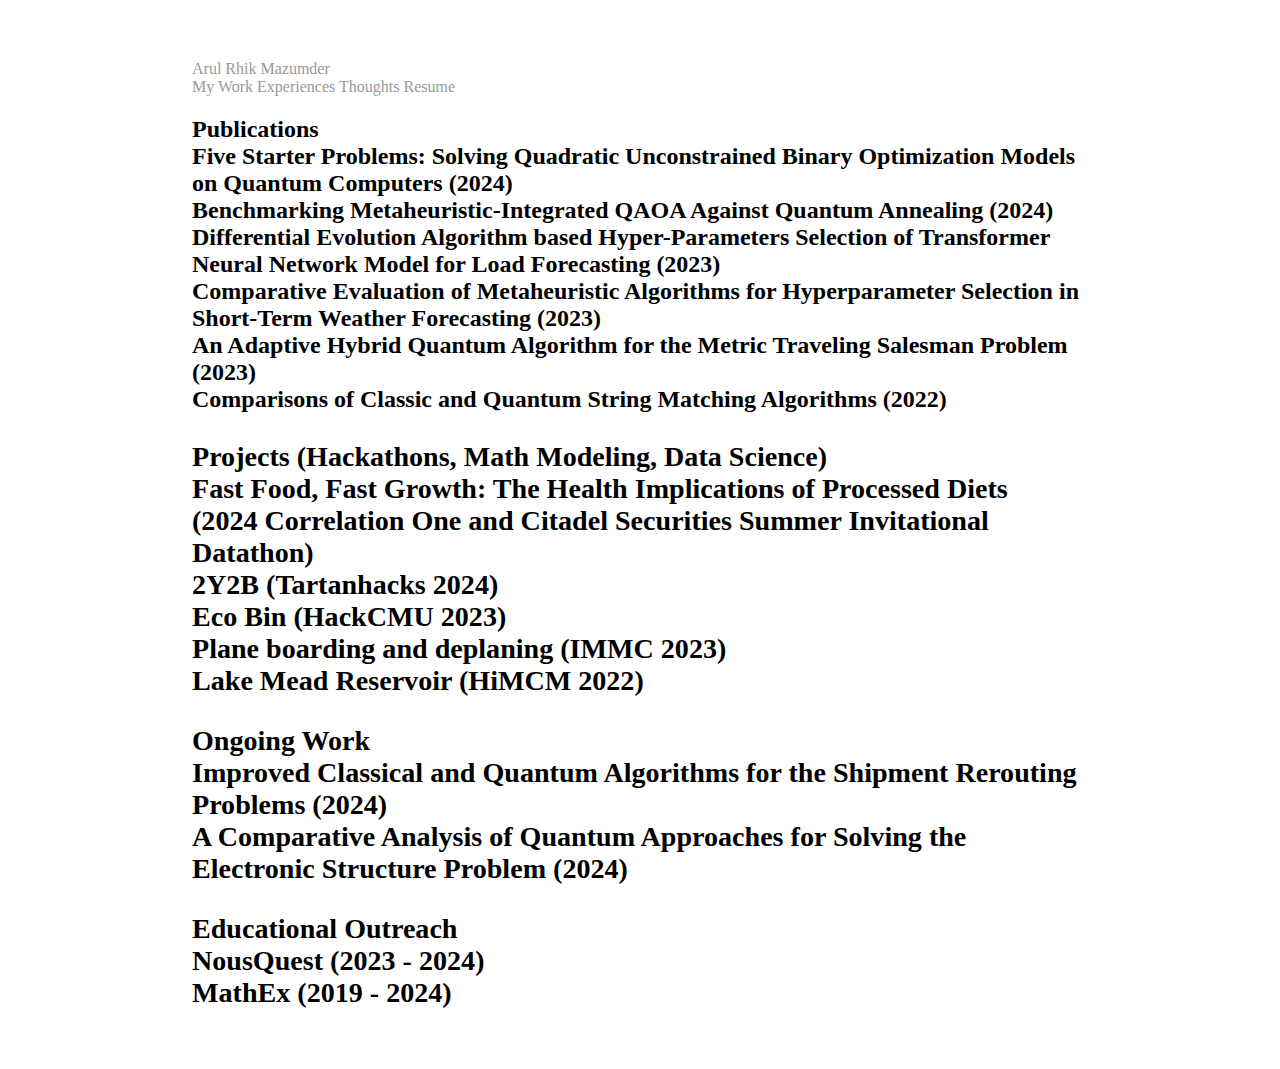
<file: projects.html>
<!DOCTYPE html>
<html>
    <head>
        <link rel="stylesheet" href="main.css">
    </head>
    <body>
        <div class="top">
            <div class="topnav">
                <a class="main" href="index.html">Arul Rhik Mazumder</a>
                <div class = "nav">
                    <a class="active" href="projects.html">My Work</a>
                    <a href="education.html">Experiences</a>
                    <a href="blog.html">Thoughts</a>
                    <a href="updated_resume.pdf">Resume</a>
                </div>
            </div>
        </div>
            <h2> Publications
            <div class="vertical-table">
                <div class="table-row">
                    <div class="title">
                        Five Starter Problems: Solving Quadratic Unconstrained Binary Optimization Models on Quantum Computers (2024) </div>
                    <div class="description"><p>Several articles and books adequately cover quantum computing concepts, such as gate/circuit model (and Quantum Approximate Optimization Algorithm, QAOA), Adiabatic Quantum Computing (AQC), and Quantum Annealing (QA). However, they typically stop short of accessing quantum hardware and solve numerical problem instances. This tutorial offers a quick hands-on introduction to solving Quadratic Unconstrained Binary Optimization (QUBO) problems on currently available quantum computers. We cover both IBM and D-Wave machines: IBM utilizes a gate/circuit architecture, and D-Wave is a quantum annealer. We provide examples of three canonical problems (Number Partitioning, Max-Cut, Minimum Vertex Cover), and two models from practical applications (from cancer genomics and a hedge fund portfolio manager, respectively). An associated GitHub repository provides the codes in five companion notebooks. Catering to undergraduate and graduate students in computationally intensive disciplines, this article also aims to reach working industry professionals seeking to explore the potential of near-term quantum applications.</p>
                        <div class="links">
                            <a href="media\documents\Solving_QUBOs_with_Quantum.pdf">paper</a>&nbsp;&nbsp;<a href="https://github.com/arulrhikm/Solving-QUBOs-on-Quantum-Computers">code</a>
                        </div>
                    </div>
                </div>
                <div class="table-row">
                <div class="title">
                    Benchmarking Metaheuristic-Integrated QAOA Against Quantum Annealing (2024)</div>
                <div class="description"><p>The Quantum Approximate Optimization Algorithm (QAOA) is one of the most promising Noisy Intermediate Quantum (NISQ) Algorithms in solving combinatorial optimizations and displays potential over classical heuristic techniques. Unfortunately, QAOA’s performance depends on the choice of parameters and standard optimizers often fail to identify key parameters due to the complexity and mystery of these optimization functions. In this paper, we benchmark QAOA circuits modified with metaheuristic optimizers against classical and quantum heuristics to identify QAOA parameters. The experimental results reveal insights into the strengths and limitations of both Quantum Annealing and metaheuristic-integrated QAOA across different problem domains. The findings suggest that the hybrid approach can leverage classical optimization strategies to enhance the solution quality and convergence speed of QAOA, particularly for problems with rugged landscapes and limited quantum resources. Furthermore, the study provides guidelines for selecting the most appropriate approach based on the specific characteristics of the optimization problem at hand.</p>
                    <div class="links">
                        <a href="https://arxiv.org/pdf/2309.16796v3">paper</a>&nbsp;&nbsp;<a href="\media\slides\Benchmarking Metaheuristic-Integrated QAOA against Quantum Annealing.pdf">slides</a>&nbsp;&nbsp;<a href="media\videos\Benchmarking Metaheuristic Integrated QOA against Quantum Annealing.mp4">video</a>
                    </div>
                    <div class="citation-container">
                        Mazumder, A.R., Sen, A. and Sen, U. (2024) Benchmarking metaheuristic-integrated QAOA against Quantum Annealing, Lecture Notes in Networks and Systems, pp. 651–666. doi:10.1007/978-3-031-62269-4_42. </div>
                </div>
                </div>
                <div class="table-row">
                <div class="title">
                    Differential Evolution Algorithm based Hyper-Parameters Selection of Transformer Neural Network Model for Load Forecasting (2023)</div>
                <div class="description"><p>Accurate load forecasting plays a vital role in numerous sectors, but accurately capturing the complex dynamics of dynamic power systems remains a challenge for traditional statistical models. For these reasons, time-series models (ARIMA) and deep-learning models (ANN, LSTM, GRU, etc.) are commonly deployed and often experience higher success. In this paper, we analyze the efficacy of the recently developed Transformer-based Neural Network model in load forecasting. Transformer models have the potential to improve load forecasting because of their ability to learn long-range dependencies derived from their Attention Mechanism. We apply several metaheuristics namely Differential Evolution to find the optimal hyperparameters of the Transformer-based Neural Network to produce accurate forecasts. Differential Evolution provides scalable, robust, global solutions to non-differentiable, multi-objective, or constrained optimization problems. Our work compares the proposed Transformer-based Neural Network model integrated with different metaheuristic algorithms by their performance in load forecasting based on numerical metrics such as Mean Squared Error (MSE) and Mean Absolute Percentage Error (MAPE). Our findings demonstrate the potential of metaheuristic-enhanced Transformer-based Neural Network models in load forecasting accuracy and provide optimal hyperparameters for each model.</p>
                    <div class="links">
                        <a href="https://arxiv.org/pdf/2307.15299">paper</a>&nbsp;&nbsp;<a href="https://github.com/arulrhikm/Meta-Transformer">code</a>&nbsp;&nbsp;<a href="https://dataverse.harvard.edu/dataset.xhtml?persistentId=doi:10.7910/DVN/O8QA5H">dataset</a>
                    </div>
                    <div class="citation-container">Sen, A., Rhik Mazumder, A., and Sen, U. 2023. Differential Evolution Algorithm based Hyper-Parameters Selection of Transformer Neural Network Model for Load Forecasting. In 2023 IEEE Symposium Series on Computational Intelligence (SSCI) (pp. 234-239).
                        </div>
                </div>
                <div class="table-row">
                    <div class="title">
                        Comparative Evaluation of Metaheuristic Algorithms for Hyperparameter Selection in Short-Term Weather Forecasting (2023)</div>
                    <div class="description"><p>Weather forecasting plays a vital role in numerous sectors, but accurately capturing the complex dynamics of weather systems remains a challenge for traditional statistical models. Apart from Auto Regressive time forecasting models like ARIMA, deep learning techniques (Vanilla ANNs, LSTM and GRU networks), have shown promise in improving forecasting accuracy by capturing temporal dependencies. This paper explores the application of metaheuristic algorithms, namely Genetic Algorithm (GA), Differential Evolution (DE), and Particle Swarm Optimization (PSO), to automate the search for optimal hyperparameters in these model architectures. Metaheuristic algorithms excel in global optimization, offering robustness, versatility, and scalability in handling non-linear problems. We present a comparative analysis of different model architectures integrated with metaheuristic optimization, evaluating their performance in weather forecasting based on metrics such as Mean Squared Error (MSE) and Mean Absolute Percentage Error (MAPE). The results demonstrate the potential of metaheuristic algorithms in enhancing weather forecasting accuracy and helps in determining the optimal set of hyper-parameters for each model. The paper underscores the importance of harnessing advanced optimization techniques to select the most suitable metaheuristic algorithm for the given weather forecasting task.</p>
                        <div class="links">
                            <a href="https://arxiv.org/pdf/2309.02600">paper</a>&nbsp;&nbsp;<a href="https://github.com/arulrhikm/ECTA">code</a>&nbsp;&nbsp;<a href="https://dataverse.harvard.edu/dataset.xhtml?persistentId=doi:10.7910/DVN/PJISJU">dataset</a>
                        </div>
                        <div class="citation-container">
                            Sen, A.; Mazumder, A.; Dutta, D.; Sen, U.; Syam, P. and Dhar, S. (2023). Comparative Evaluation of Metaheuristic Algorithms for Hyperparameter Selection in Short-Term Weather Forecasting. In Proceedings of the 15th International Joint Conference on Computational Intelligence - ECTA; ISBN 978-989-758-674-3; ISSN 2184-3236, SciTePress, pages 238-245. DOI: 10.5220/0012187300003595</div>
                    </div>
                </div>
                <div class="table-row">
                    <div class="title">
                        An Adaptive Hybrid Quantum Algorithm for the Metric Traveling Salesman Problem (2023)</div>
                    <div class="description"><p>In this paper, we design, analyze, and evaluate a hybrid quantum algorithm for the metric traveling salesman problem (TSP). TSP is a well-studied NP-complete problem that many algorithmic techniques have been developed for, on both classic computers and quantum computers. The existing literature of algorithms for TSP are neither adaptive to input data nor suitable for processing medium-size data on the modern classic and quantum machines. In this work, we leverage the classic computers’ power (large memory) and the quantum computers’ power (quantum parallelism), based on the input data, to fasten the hybrid algorithm’s overall running time. Our algorithmic ideas include trimming the input data efficiently using a classic algorithm, finding an optimal solution for the post-processed data using a quantum-only algorithm, and constructing an optimal solution for the untrimmed data input efficiently using a classic algorithm. We conduct experiments to compare our hybrid algorithm against the state-of-the-art classic and quantum algorithms on real data sets. The experimental results show that our solution truly outperforms the others and thus confirm our theoretical analysis. This work provides insightful quantitative tools for people and compilers to choose appropriate quantum or classical or hybrid algorithms, especially in the NISQ (noisy intermediate-scale quantum) era, for NP-complete problems such as TSP.</p>
                        <div class="links">
                            <a href="https://ieeexplore.ieee.org/abstract/document/10177447">paper</a>&nbsp;&nbsp;<a href="\media\slides\An Adaptive Hybrid Quantum Algorithm for the Metric Traveling Salesman Problem Visual Model.pdf">slides</a>&nbsp;&nbsp;<a href="https://youtu.be/cQmbRSsT30E">video</a>
                        </div>
                        <div class="citation-container">
                            Li, F., and Mazumder, A. 2023. An Adaptive Hybrid Quantum Algorithm for the Metric Traveling Salesman Problem. In 2023 IEEE International Parallel and Distributed Processing Symposium (IPDPS) (pp. 768-778).</div>
                </div>
                <div class="table-row">
                    <div class="title">
                        Comparisons of Classic and Quantum String Matching Algorithms (2022)</div>
                    <div class="description"><p>In this paper, we study the string matching problem. We design a quantum string-matching algorithm for noisy intermediate-scale quantum (NISQ) computers, given the current leading quantum processing units (QPUs) having no more than a few hundred qubits. We also compare the performance of classic algorithms and quantum algorithms under various combinations. Our study provides a comprehensive and quantitative guide for users to choose appropriate classic or quantum algorithms for their string matching problems.</p>
                        <div class="links">
                            <a href="https://dl.acm.org/doi/pdf/10.1145/3573834.3574498">paper</a>&nbsp;&nbsp;<a href="media\slides\Comparisons of Classical and Quantum String Matching Algorithms.pdf">slides</a>&nbsp;&nbsp;<a href="https://www.youtube.com/watch?v=dtuMhgOtIVg">video</a>
                        </div>
                        <div class="citation-container">
                            Gao, M., Huang, R., Mazumder, A., and Li, F. 2023. Comparisons of Classic and Quantum String Matching Algorithms✱. In Proceedings of the 4th International Conference on Advanced Information Science and System. Association for Computing Machinery.
                        </div>
                </div>
            </div>
            <h3> Projects (Hackathons, Math Modeling, Data Science)
            <div class="vertical-table">
                <div class="table-row">
                    <div class="title">Fast Food, Fast Growth: The Health Implications of Processed Diets <br> (2024 Correlation One and Citadel Securities Summer Invitational Datathon)</div>
                    <div class="description"><p>Our project investigates the links between diet, health, and economics, focusing on the obesity epidemic in the US. With over 40% of adults affected by obesity, largely due to high consumption of processed foods, this issue not only impacts individual health but also imposes a significant financial burden on the healthcare system. We analyze how processed food consumption relates to obesity and financial markets using statistical tests and quantitative models.

                        A key feature of our study is an innovative pairs selection and trading algorithm, which reveals that stocks of companies producing or using processed foods show strong correlations with healthcare sector stocks. This pattern provides opportunities for financial gains, with our strategy yielding 7 profitable pairs and a Sharpe ratio of 1.58.
                        
                        We propose further refining our approach with SARIMA forecasting models to enhance predictive accuracy and offer actionable insights for stakeholders in the food and healthcare sectors.</p>
                        <div class="links">
                            <a href="media\documents\Team_18_report.pdf">paper</a>&nbsp;&nbsp;<a href="https://github.com/arulrhikm/Team-18-Citadel-Summer-Invitation-Datathon.git">code</a>&nbsp;&nbsp;<a href="arulrhikm.github.io\media\documents\citadel-certificate.pdf">certificate</a>
                        </div>
                        <p> Done in collaboration with Pi Rey Low, Julia Huang, and Peter Zheng. </p>
                        <p> This project won 2nd place at the 2024 Correlation One and Citadel Securities Summer Invitational Datathon. </p>
                    </div>
                    </div>
                <div class="table-row">
                    <div class="title">2Y2B (Tartanhacks 2024)</div>
                    <div class="description"><p>2Y2B simplifies the way users receive their news. Users enter their keywords of interest, and several news APIs fetch recent peer-reviewed articles related to those topics. OpenAI's GPT-3.5 Turbo-16 LLM then summarizes the news articles into concise 3-5 minute texts, which Google Text-To-Speech converts into MP3 audio files for easy listening. Our product is also integrated into an app/website that remembers user preferences for a personalized experience.</p>
                        <div class="links">
                            <a href="media\slides\2Y2B - TartanHacks Presentation.pdf">slides</a>&nbsp;&nbsp;<a href="https://github.com/arulrhikm/2Y2B">code</a>&nbsp;&nbsp;<a href="media\videos\2y2b.mp4">video</a>
                        </div>
                        <p> Done in collaboration with Michael Chen, Maximillian Chuang, and Praneel Varshney. </p>
                        <p> This project placed in the Top 15 at TartanHacks. </p>
                    </div>
                    </div>
                <div class="table-row">
                <div class="title">Eco Bin (HackCMU 2023)</div>
                <div class="description"><p>
                    Eco Bin aimed at enhancing environmental sustainability by automatically sorting waste into recycling, compost, and trash. It utilized two types of sensors: a camera for computer vision and a depth camera to detect the shape of objects. Leveraging this data along with a custom-built deep learning model, the robotic trash can accurately classified 80% of tested objects, achieving a 95% accuracy on the training dataset. This software was integrated with a hardware solution that would automatically process and sort the respective waste.</p>
                    <div class="links">
                        <a href="media\documents\Eco_Bin.pdf">paper</a>&nbsp;&nbsp;<a href="media\slides\Hacks - CMU 2023.pdf">slides</a>&nbsp;&nbsp;<a href="https://github.com/arulrhikm/Eco-Bin">code</a>&nbsp;&nbsp;<a href="https://www.youtube.com/watch?v=8cbz_SyMVFQ">video</a>
                    </div>
                    <p> Done in collaboration with Mehul Goel, Anirudh Mani, and Steven Yang. </p> 
                    <p> This project earned the Graduate Student Association cash prize at HackCMU 2023.</p>
                </div>
                </div>
                <div class="table-row">
                    <div class="title">Plane boarding and deplaning (IMMC 2023)</div>
                    <div class="description"><p>This project addresses the optimization of airline boarding and disembarking procedures. Our team has developed a series of robust models to simulate and analyze these processes from a comprehensive perspective. By identifying key factors such as passenger walking speed, sitting and standing speed, luggage amount, and customer satisfaction, we created a model that predicts individual passenger behavior during boarding and disembarking. We evaluated common boarding methods, including Random, By Seat, and By Section, to determine the most time-efficient and feasible procedures. Our simulations incorporated various passenger demographics and aircraft models, including Narrow Body, Flying Wing, and Two-Entrance, Two-Aisle configurations. The results indicate that the By Seat method was the fastest for the Narrow Body aircraft, with an average boarding time of 32.6 minutes. The enclosed paper provides a detailed analysis of the performance of other boarding methods.</p>
                        <div class="links">
                            <a href="media\documents\immc_paper.pdf">paper</a>
                        </div>
                        <p> Done in collaboration with Simon Beyzerov, Aaron Tian, and Gracie Sheng </p>
                    <p> This project earned finalist recognition at IMMC 2023. </p>
                    </div>
                </div>
                <div class="table-row">
                    <div class="title">Lake Mead Reservoir (HiMCM 2022)</div>
                    <div class="description"><p>Climate change and increased water demand have caused severe drought in Lake Mead, the largest U.S. reservoir, affecting 25 million people. This paper presents multiple predictive models for Lake Mead's water elevation, proposing a comprehensive model that accommodates complex volumetric relationships for advanced analyses. We analyze volumetric factors like inflow, outflow, and loss, guiding the creation of an adaptable model. Using a Seasonal Auto Regressive Integrated Moving Average (SARIMA) model on data from 2005-2020, we project future elevations and compare results to a linear regression model. Our enhanced approach integrates climate change impacts for more accurate predictions. We also propose a two-phase water reuse plan and recommend conservation practices, demonstrated through a case study highlighting effectiveness and metrics.</p>
                        <div class="links">
                            <a href="media/documents/HiMCM.pdf">paper</a>
                        </div>
                        <p> Done in collaboration with Simon Beyzerov, Aaron Tian, and Gracie Sheng </p>
                        <p> This project earned honorable mention recognition at HiMCM 2022. </p>
                    </div>
                </div>
            </div>
        
            <h3> Ongoing Work
                <div class="vertical-table">
                    <div class="table-row">
                        <div class="title">
                            Improved Classical and Quantum Algorithms for the Shipment Rerouting Problems (2024) </div>
                        <div class="description"><p>We study a shipment rerouting problem, which generalizes many NP-hard routing problems and packing problems. This problem has ample and practical applications in vehicle scheduling and transportation logistics. Given a network of hubs, a set of shipments needs must be delivered from their sources to their respective destinations by trucks. The objective is to select a set of transportation means and schedule travel routes so that the total cost is minimized. This problem is NP-hard and only classical approximation algorithms were known to have been studied for some of its NP-hard variants. Prior to our research, a quantum algorithm, based on the Ising model, generates an exact solution for a variant of this problem. In this work, we design classical exact and approximation algorithms as well as a quantum algorithm for this problem. The algorithms that we design use novel mathematical programming formulations and/or new insights on solving packing and routing problems simultaneously. Such algorithms take advantage of the network infrastructure, the shipments, and transportation means. We give provable running time bounds. We conduct extensive experiments and show that our classical solutions are empirically better than the up-to-date quantum algorithms in the noisy intermediate-scale quantum (NISQ) era.</p>
                            <div class="links">
                                <a href="media\documents\Solving_QUBOs_INFORMS_Version_for_Reviews.pdf">paper</a>
                            </div>
                        </div>
                    </div>
                    <div class="table-row">
                        <div class="title">
                            A Comparative Analysis of Quantum Approaches for Solving the Electronic Structure Problem (2024) </div>
                        <div class="description"><p>In this project, we tackle the electronic structure problem, an NP-hard challenge in computational chemistry involving determining the distribution and energy of electrons a given molecular system. Solving this problem is essential for understanding material behavior at the atomic level and has far-reaching applications in material design, photovoltaics, nanotechnology, and drug discovery. Due to the high complexity of electronic structure calculations, classical methods face computational limitations, but recent quantum computing advances show promising potential for addressing this problem within quantum simulation. Our primary goal is to accurately and efficiently estimate a molecular system's ground state energy given its electronic Hamiltonian. The Variational Quantum Eigensolver (VQE) is the leading algorithm in this area, favored for its low circuit depth, variational guarantees, and hybrid quantum-classical approach, making it both practical for Noisy Intermediate-Scale Quantum (NISQ) devices and potentially capable of achieving quantum advantage. Alternatively, the Quantum Annealing Eigensolver (QAE), tailored for D-Wave’s adiabatic quantum computers, bypasses some of VQE’s challenges in ansatz construction and nonconvex optimization but grapples with limitations in QUBO scaling and accuracy. A further promising but less explored option, the Eigenvalue Estimation (EE) algorithm, combines Quantum Phase Estimation and Quantum Amplitude Estimation to provide a quadratic speedup over leading classical algorithms. 

                            In our work, we implement VQE with various optimizers (including with a sequential triple-hybrid approach in which quantum annealing is used to optimize VQE’s ansatz parameters), along with QAE, EE, and the classical Hartree-Fock method as a baseline. Each algorithm's speed and accuracy are then tested on a diverse set of molecules, allowing us to analyze their performance in relation to molecular properties and algorithmic assumptions. Ultimately, our findings are summarized in a practical guide for industry users, such as those in pharmaceuticals and chemical manufacturing, to help them select the most suitable algorithm for determining a molecule’s electronic structure based on its properties.
                            
                            </p>
                        </div>
                    </div>
                </div>
            
            <h3> Educational Outreach
                <div class="vertical-table">
                    <div class="table-row">
                        <div class="title">
                            NousQuest (2023 - 2024) </div>
                        <div class="description"><p>
                            Mathematics is often seen by students as unintuitive and tedious, which can hinder their academic and career prospects. NousQuest was created to address this issue by leveraging a unique problem bank architecture and machine learning to offer interactive and personalized gamification features, making math learning engaging and enjoyable for students.</p>
                            <div class="links">
                                <a href="media/documents/Executive Summary and Mini Business Plan V5.docx (1).pdf">executive summary</a>&nbsp;&nbsp;<a href="media\slides\Pitch Slides.pdf">pitch slides</a>&nbsp;&nbsp;<a href="https://www.youtube.com/watch?v=9rBQHJ-8dpI">video pitch</a>
                            </div>
                        </div>
                    </div>
                    <div class="table-row">
                        <div class="title">
                            MathEx (2019 - 2024) </div>
                        <div class="description"><p>
                            <a href="https://mathex.us/">MathEx</a> is a 501(c)(3) non-profit organization dedicated to fostering interest in competitive mathematics and related fields. Our YouTube channel features over 160 videos, with more than 75,000 views and 1,200 subscribers. Additionally, we conduct in-person courses and training camps throughout the eastern Massachusetts region.</p>
                            <div class="social-icons">
                                <a href="https://www.youtube.com/@mathex7226/featured?sub_confirmation=1" class="email-link">
                                    <img src="media/images/mathex.png" alt="MathEx" style="width: 150px; height: auto;">
                                </a>
                            </div>
                    </div>
                </div>

            <script>
                document.addEventListener('DOMContentLoaded', function() {
                const titles = document.querySelectorAll('.title');
                
                // Initially hide all descriptions
                const descriptions = document.querySelectorAll('.description');
                descriptions.forEach(description => {
                    description.style.display = 'none';
                });

                titles.forEach(title => {
                    title.addEventListener('click', function() {
                    const description = this.nextElementSibling;
                    
                    if (description.style.display === 'block') {
                        description.style.display = 'none';
                    } else {
                        description.style.display = 'block';
                    }
                    });
                });
                });
            </script>

    </body>
</html>
</file>
<file: main.css>
body {
    margin: 60px auto;
    width: 70%;
}
nav ul, footer ul {
    font-family:'Helvetica', 'Arial', 'Sans-Serif';
    padding: 0px;
    list-style: none;
    font-weight: bold;
}
nav ul li, footer ul li {
    display: inline;
    margin-right: 20px;
}
a {
    text-decoration: none;
    color: #999;
}
a:hover {
    text-decoration: underline;
}
h1 {
    font-size: 3em;
    font-family:'Helvetica', 'Arial', 'Sans-Serif';
}
p {
    font-size: 1.5em;
    line-height: 1.4em;
    color: #333;
}
footer {
    border-top: 1px solid #d5d5d5;
    font-size: .8em;
}

ul.posts { 
    margin: 20px auto 40px; 
    font-size: 1.5em;
}

ul.posts li {
    list-style: none;
}
</file>
